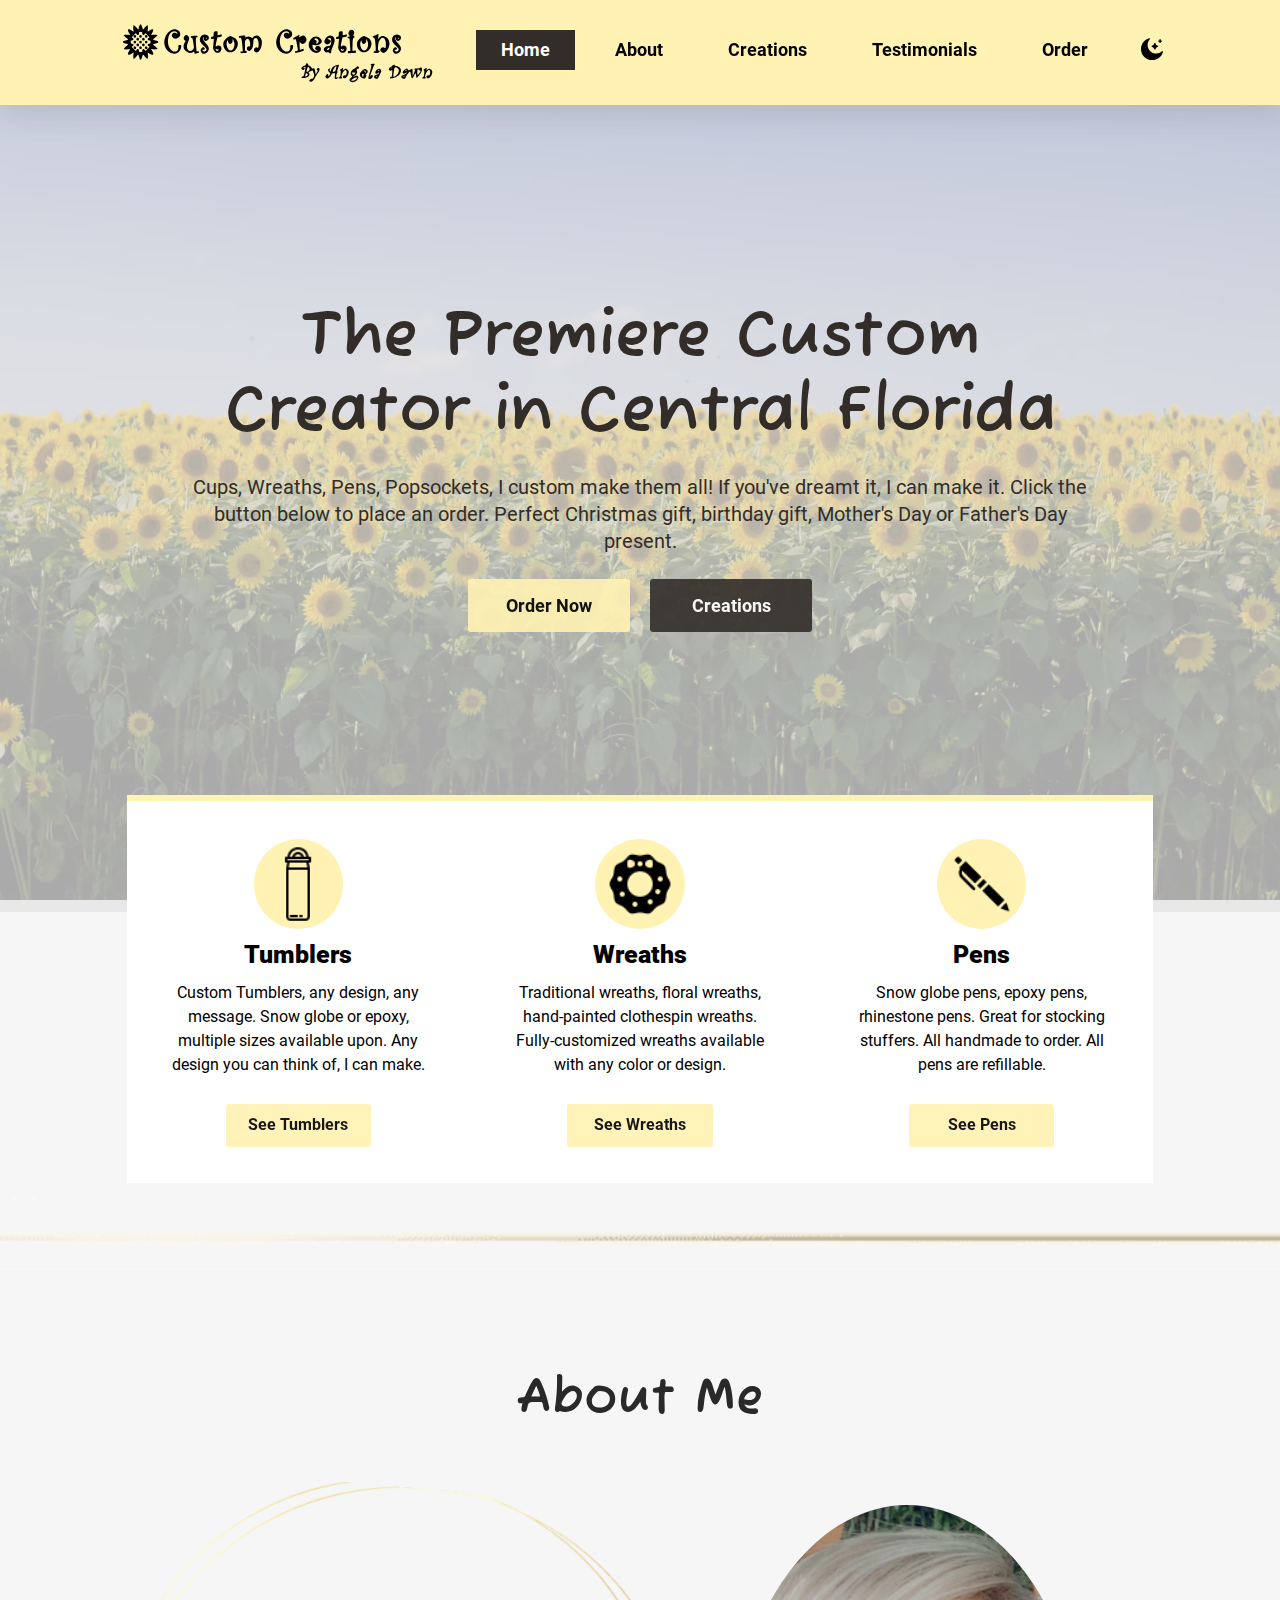
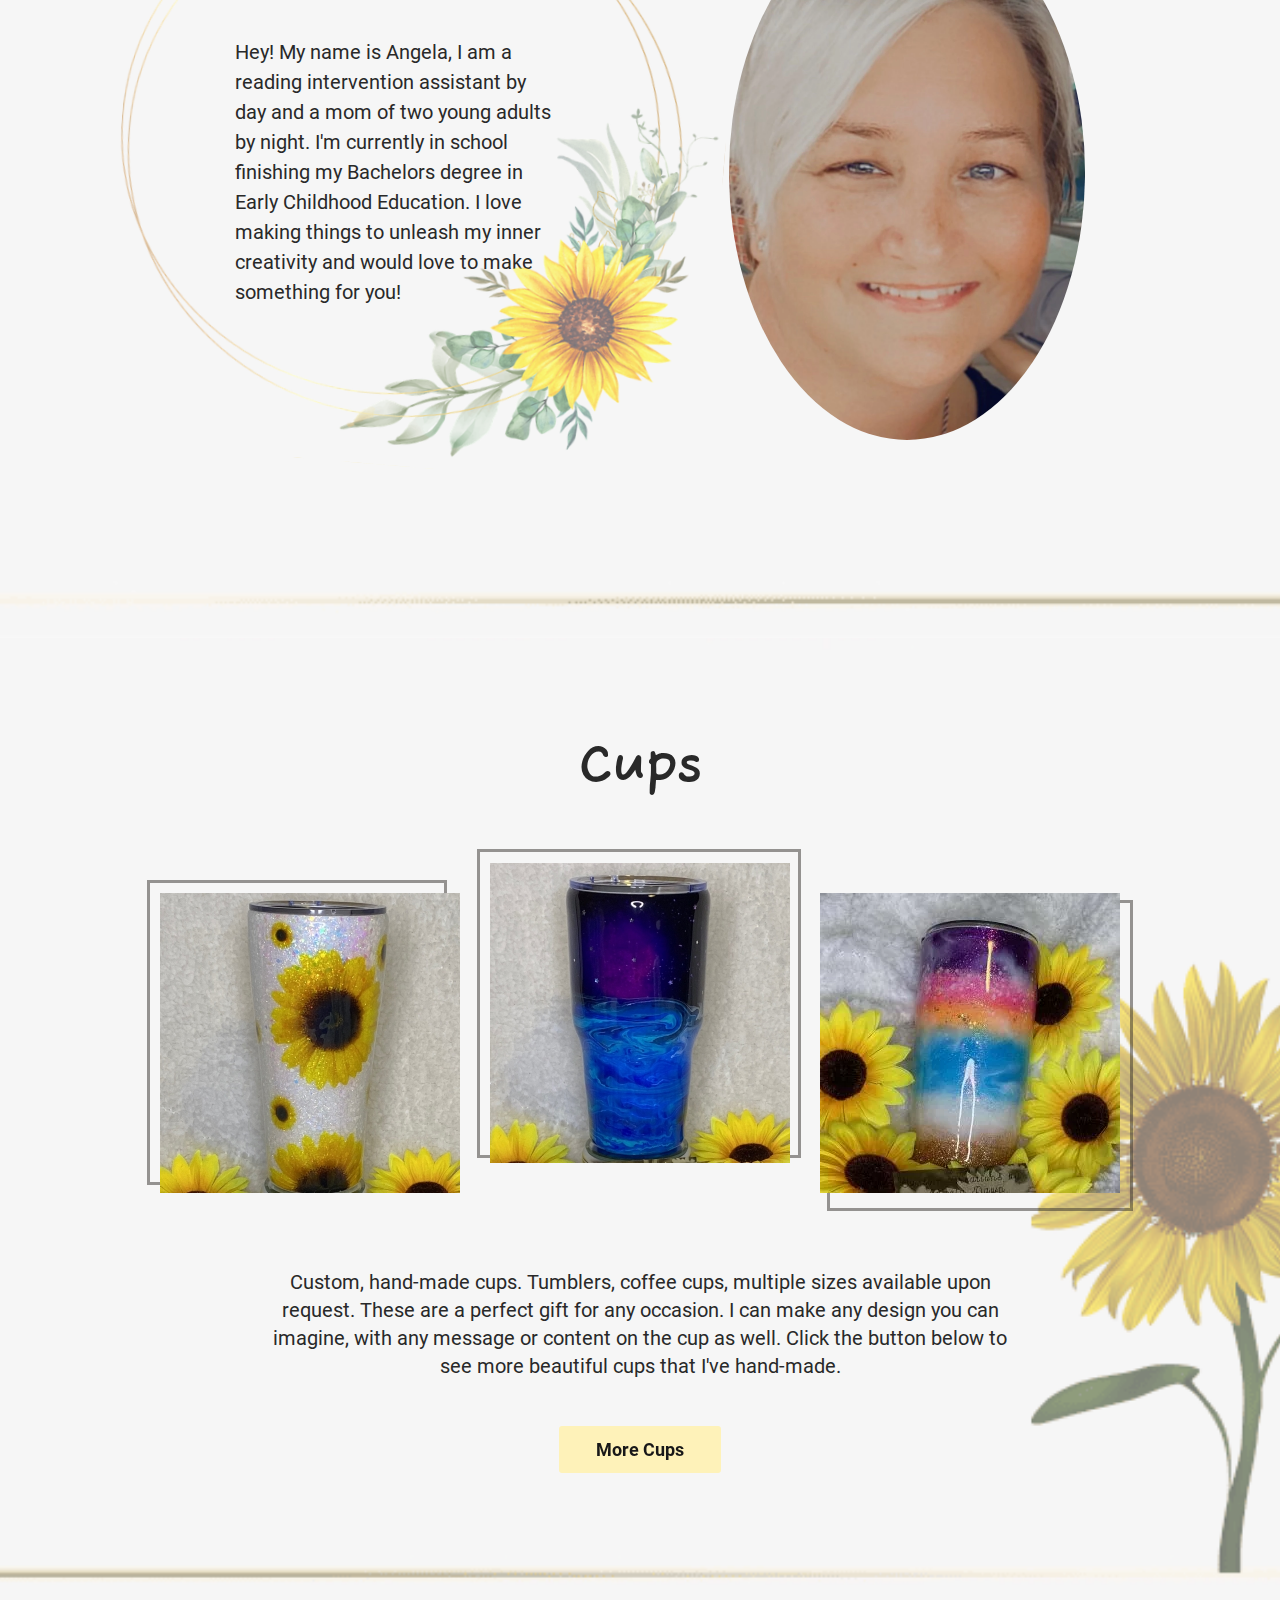
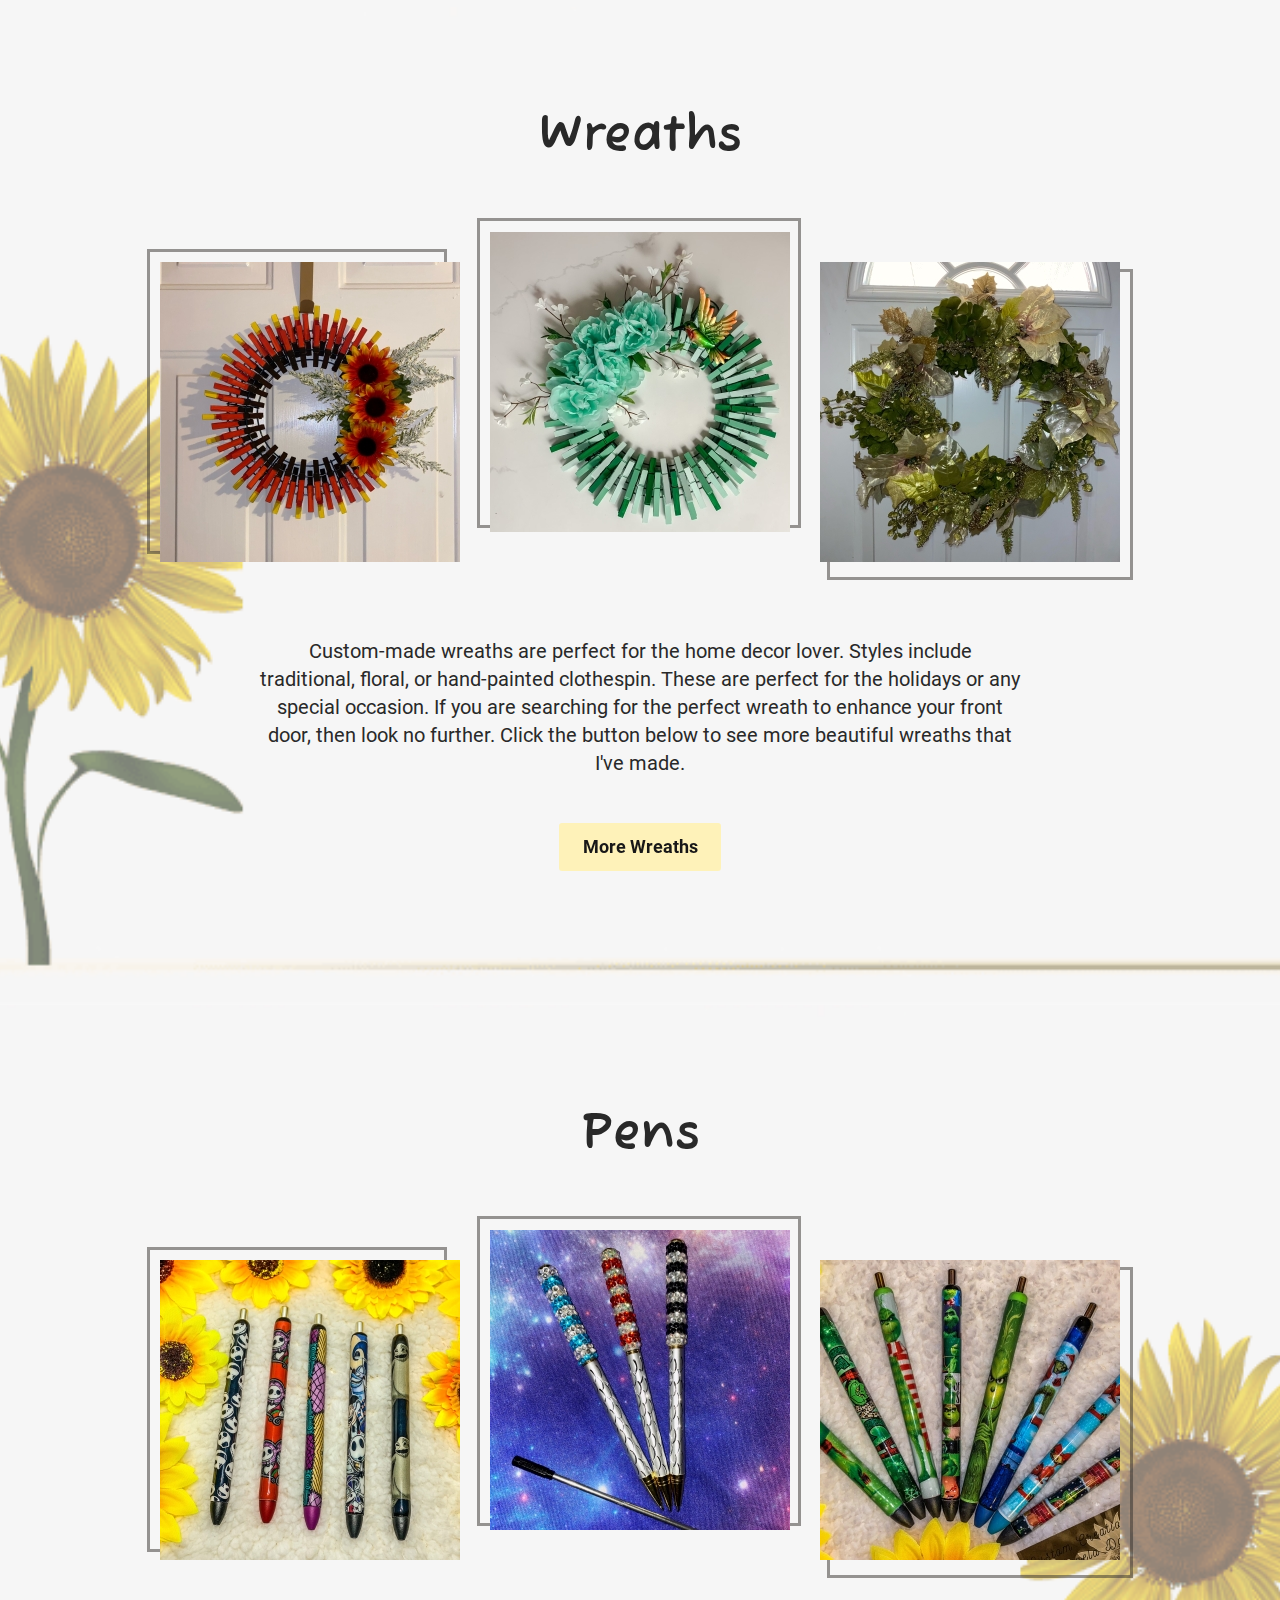
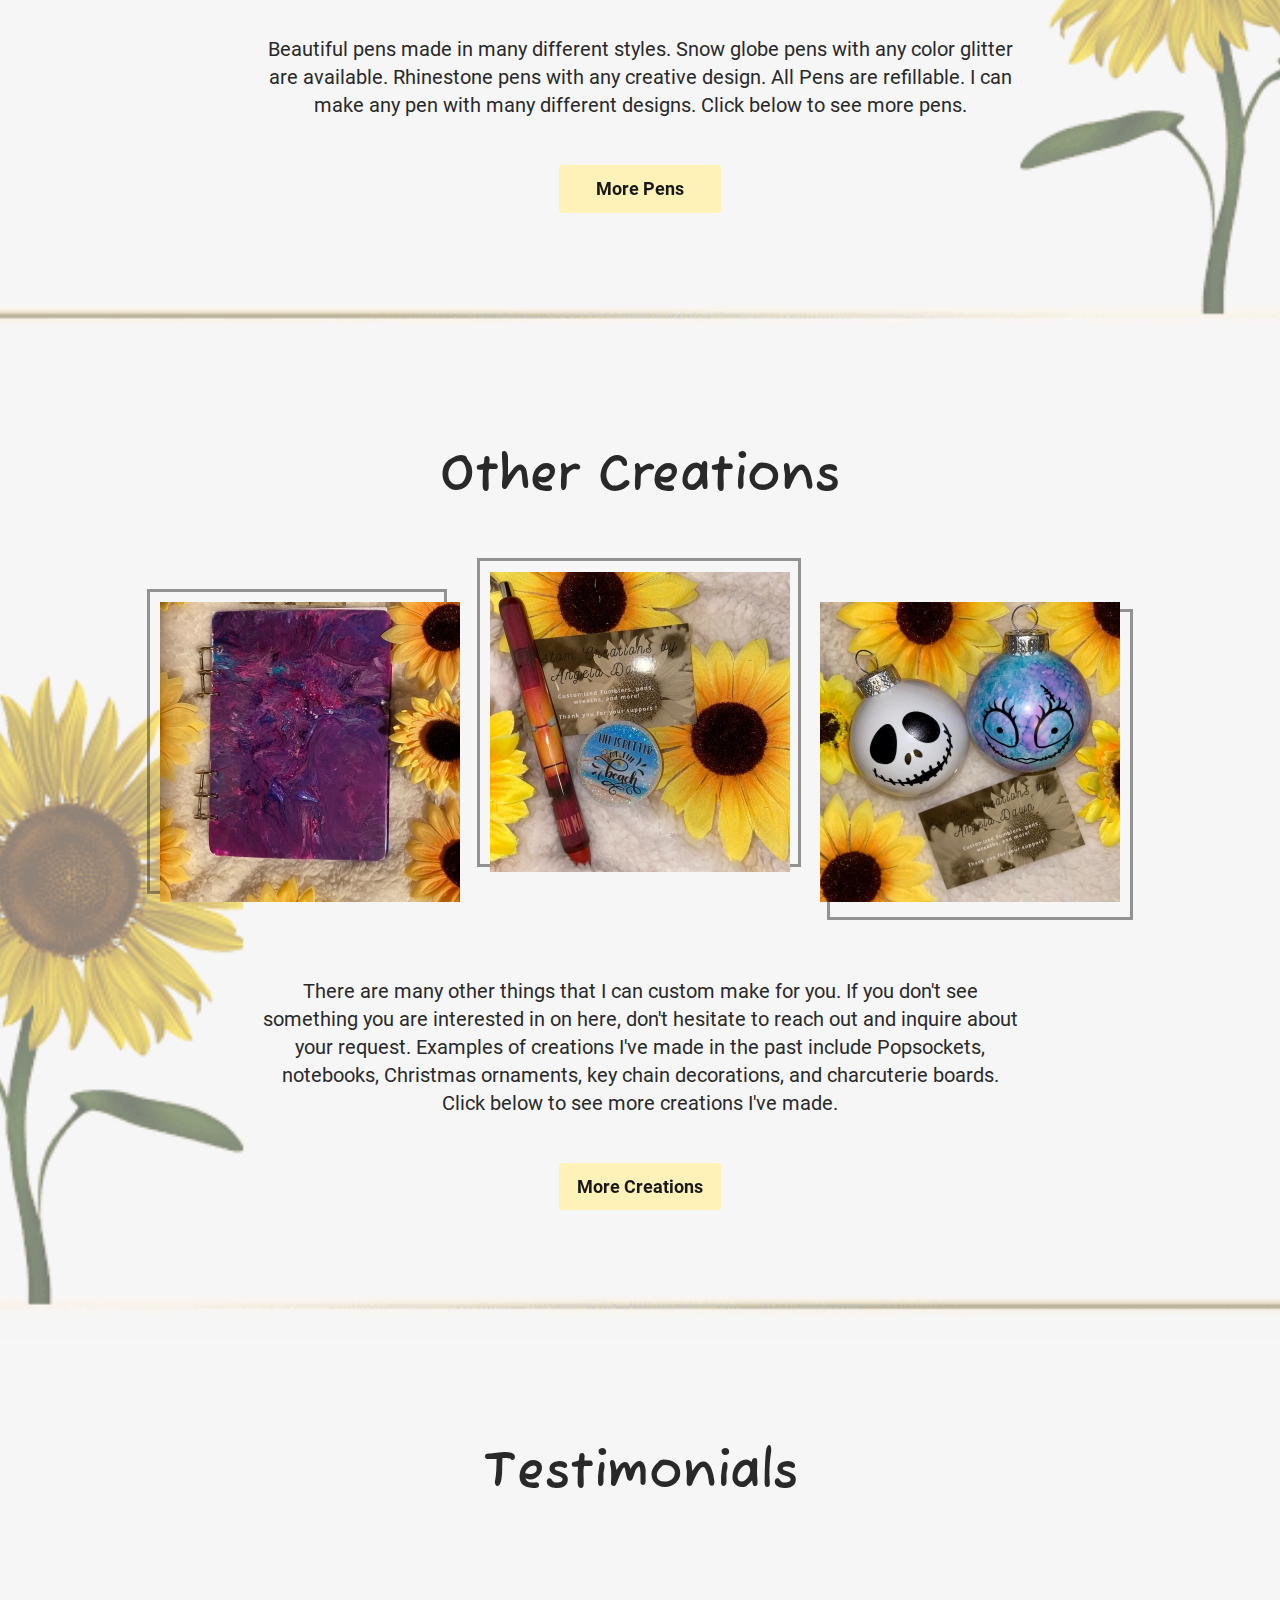
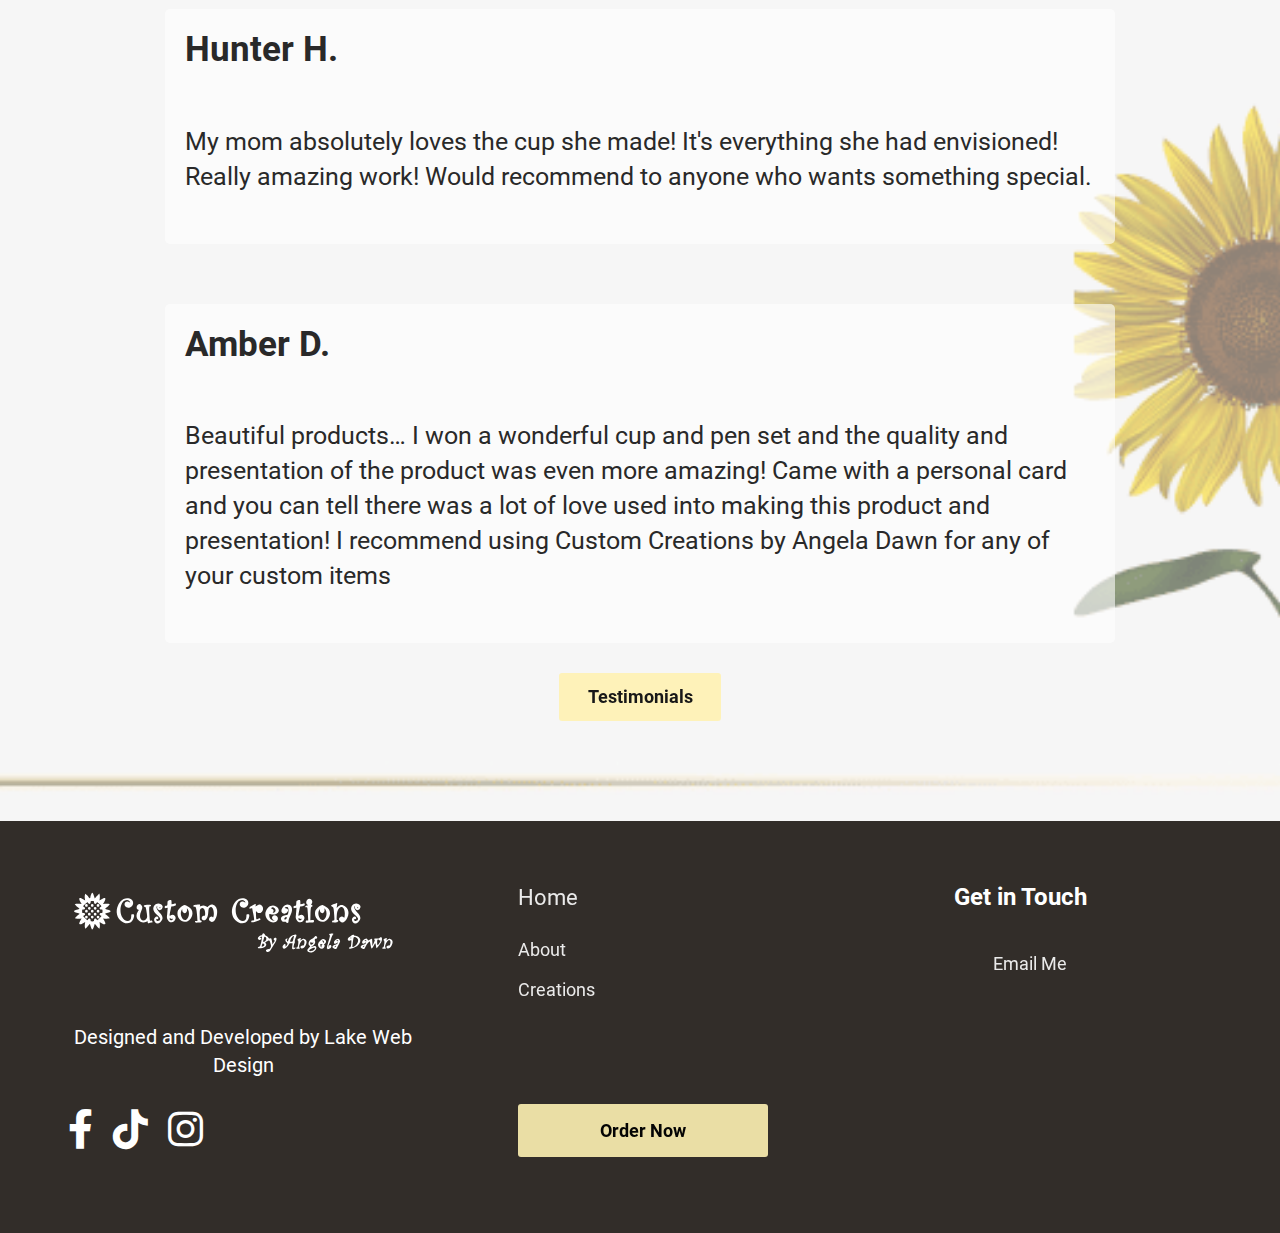
<file: index.html>
<!DOCTYPE html>
<html lang="en">
  <head>
    <meta charset="UTF-8" />
    <meta name="viewport" content="width=device-width, initial-scale=1.0" />

    <link rel="canonical" href="https://www.customcreationsbyangela.com/" />

    <meta
      name="description"
      content="Custom Creations by Angela Dawn specializes in custom making items. All orders are custom made. We specialize in making cups, wreaths, and pens, but can make anything upon request."
    />
    <meta name="keywords" content="custom" />

    <!--Social Media Display-->
    <meta property="og:title" content="Custom Creations | By Angela Dawn" />
    <meta
      property="og:description"
      content="Custom Creations by Angela Dawn specializes in custom making items. All orders are custom made. We specialize in making cups, wreaths, and pens, but can make anything upon request."
    />
    <meta property="og:type" content="website" />
    <meta
      property="og:url"
      content="https://www.customcreationsbyangela.com/"
    />

    <!--Favicons-->
    <link rel="apple-touch-icon" sizes="180x180" href="apple-touch-icon.png" />
    <link
      rel="icon"
      type="image/png"
      sizes="32x32"
      href="favicon-32x32.png?v1"
    />
    <link rel="icon" type="image/png" sizes="16x16" href="favicon-16x16.png" />
    <link rel="manifest" href="site.webmanifest" />
    <meta name="msapplication-TileColor" content="#FFF2B3" />
    <meta name="theme-color" content="#ffffff" />
    <!-- font -->
    <link rel="preconnect" href="https://fonts.googleapis.com" />
    <link rel="preconnect" href="https://fonts.gstatic.com" crossorigin />
    <link
      href="https://fonts.googleapis.com/css2?family=Fuzzy+Bubbles:wght@400;700&display=swap"
      rel="stylesheet"
    />

    <!-- CSS -->
    <link rel="stylesheet" href="css/all.min.css" />
    <link rel="stylesheet" href="css/root.css" />
    <link rel="stylesheet" href="css/local.css" />
    <link rel="stylesheet" href="css/dark.css" />
    <link rel="stylesheet" href="css/dark-root-styles.css" />

    <title>Custom Creations | By Angela Dawn</title>
  </head>

  <body>
    <a class="skip" aria-label="skip to main content" href="#main"
      >Click To Skip To Main</a
    >

    <header>
      <!-- Mobile Nav Strip -->
      <div class="mobile-wrapper">
        <div class="mobile-nav container mobile-nav-container">
          <img
            class="light"
            id="mobile-logo"
            src="images/angelaLogoBig.svg"
            alt="mobile_company_logo"
            width="270"
            height="56.25"
          />

          <img
            class="dark filter"
            id="mobile-logo"
            src="images/angelaLogoBig.svg"
            alt="mobile_company_logo"
            width="270"
            height="56.25"
          />

          <!-- Hamburger Menu -->
          <button
            aria-label="open the menu"
            id="menu-button"
            class="hamburger hamburger--spring"
            onclick="toggleNav()"
            type="button"
          >
            <span aria-hidden="true" class="hamburger-box">
              <span aria-hidden="true" class="hamburger-inner"></span>
            </span>
          </button>
        </div>
      </div>

      <!-- ============================================ -->
      <!--                   NAVIGATION                 -->
      <!-- ============================================ -->

      <nav>
        <div class="navbar-menu">
          <div id="side-menu" class="side-nav">
            <a class="nav-logo" href="index.html#hero">
              <img
                class="light"
                aria-hidden="true"
                decoding="async"
                src="images/angelaLogoBig.svg"
                alt="companay logo"
                width="270"
                height="56.25"
              />
              <img
                class="dark filter"
                aria-hidden="true"
                decoding="async"
                src="images/angelaLogoBig.svg"
                alt="companay logo"
                width="270"
                height="56.25"
              />
            </a>
            <ul id="on-top" class="navbar-links">
              <li class="nav-li">
                <a id="active-menu" href="index.html#hero">Home</a>
              </li>
              <li class="nav-li">
                <a class="link" href="index.html#about">About</a>
              </li>
              <li class="nav-li">
                <a class="link" href="creations.html">Creations</a>
              </li>
              <li class="nav-li">
                <a class="link" href="/testimonials.html">Testimonials</a>
              </li>
              <li class="nav-li">
                <a class="link" href="/contact.html">Order</a>
              </li>
            </ul>
          </div>
          <button
            class="dark-mode-button top-dark-mode-button"
            aria-label="dark mode toggle"
          >
            <img
              class="moon"
              aria-hidden="true"
              src="/images/moon.svg"
              alt=""
              width="24"
              height="24"
            />
            <img
              class="sun"
              aria-hidden="true"
              src="/images/sun.svg"
              alt=""
              width="24"
              height="24"
            />
          </button>
        </div>
      </nav>
    </header>

    <main id="main">
      <!-- ============================================ -->
      <!--                    LANDING                   -->
      <!-- ============================================ -->

      <section id="hero">
        <div class="hero-content">
          <div class="heroText">
            <h1 id="home-h">The Premiere Custom Creator in Central Florida</h1>
            <p>
              Cups, Wreaths, Pens, Popsockets, I custom make them all! If you've
              dreamt it, I can make it. Click the button below to place an
              order. Perfect Christmas gift, birthday gift, Mother's Day or
              Father's Day present.
            </p>
            <div class="buttons">
              <a class="button-solid" href="/contact.html"> Order Now </a>
              <a class="button-solid button-second" href="/creations.html">
                Creations
              </a>
            </div>
          </div>
        </div>
      </section>

      <!-- ============================================ -->
      <!--                  Services                    -->
      <!-- ============================================ -->
      <section class="serviceBackground">
        <section id="services" class="section">
          <div class="service">
            <div class="circle">
              <img
                src="/images/cup.png"
                alt="cup icon"
                height="85px"
                width="85px"
              />
            </div>
            <h2>Tumblers</h2>
            <div class="felxible">
              <p>
                Custom Tumblers, any design, any message. Snow globe or epoxy,
                multiple sizes available upon. Any design you can think of, I
                can make.
              </p>
            </div>
            <a class="button-solid" href="/#landingCreation1"> See Tumblers </a>
          </div>
          <div class="service">
            <div class="circle">
              <img
                src="/images/wreath.png"
                alt="wreath icon"
                height="85px"
                width="85px"
              />
            </div>
            <h2>Wreaths</h2>
            <div class="felxible">
              <p>
                Traditional wreaths, floral wreaths, hand-painted clothespin
                wreaths. Fully-customized wreaths available with any color or
                design.
              </p>
            </div>
            <a class="button-solid" href="#landingCreation3"> See Wreaths </a>
          </div>
          <div class="service">
            <div class="circle">
              <img
                src="/images/pen.png"
                alt="pen icon"
                height="85px"
                width="85px"
              />
            </div>
            <h2>Pens</h2>
            <div class="felxible">
              <p>
                Snow globe pens, epoxy pens, rhinestone pens. Great for stocking
                stuffers. All handmade to order. All pens are refillable.
              </p>
            </div>
            <a class="button-solid" href="#landingCreation2"> See Pens </a>
          </div>
        </section>
      </section>

      <!-- ============================================ -->
      <!--                   About                      -->
      <!-- ============================================ -->

      <section id="about" class="about">
        <h2 class="title">About Me</h2>
        <section class="aboutContent">
          <section class="aboutText">
            <p>
              Hey! My name is Angela, I am a reading intervention assistant by
              day and a mom of two young adults by night. I'm currently in
              school finishing my Bachelors degree in Early Childhood Education.
              I love making things to unleash my inner creativity and would love
              to make something for you!
            </p>
            <img
              aria-hidden="true"
              class="border"
              src="/images/sunflowerborder.svg"
              alt=""
              loading="“lazy”"
              decoding="“async”"
            />
          </section>
          <img
            class="picOfMe"
            src="/images//aboutme.webp"
            alt="picture of the owner of the company"
            loading="“lazy”"
            decoding="“async”"
          />
        </section>
      </section>

      <!-- ============================================ -->
      <!--             Landing Creations                -->
      <!-- ============================================ -->

      <section id="landingCreation1" class="creations cups">
        <h2 class="title">Cups</h2>
        <div class="creationPics">
          <picture class="left"
            ><img
              src="/images/aprilUpdateCup1.webp"
              alt="sunflower cup"
              loading="“lazy”"
              decoding="“async”"
              height="300px"
              width="300px"
          /></picture>
          <picture class="middle"
            ><img
              class="middleIMG"
              src="/images/aprilUpdateCup2.webp"
              alt="galaxy cup"
              loading="“lazy”"
              decoding="“async”"
              height="300px"
              width="300px"
          /></picture>
          <picture class="right"
            ><img
              src="/images/morecup3.webp"
              alt="beach themed cup"
              loading="“lazy”"
              decoding="“async”"
              height="300px"
              width="300px"
          /></picture>
        </div>
        <p>
          Custom, hand-made cups. Tumblers, coffee cups, multiple sizes
          available upon request. These are a perfect gift for any occasion. I
          can make any design you can imagine, with any message or content on
          the cup as well. Click the button below to see more beautiful cups
          that I've hand-made.
        </p>
        <a class="button-solid" href="/creations.html#cupsSection">
          More Cups
        </a>
      </section>
      <section id="landingCreation3" class="creations wreaths">
        <h2 class="title">Wreaths</h2>
        <div class="creationPics">
          <picture class="left"
            ><img
              src="/images/wreath1.webp"
              alt="red flower clothespin wreath"
              loading="“lazy”"
              decoding="“async”"
              height="300px"
              width="300px"
          /></picture>
          <picture class="middle"
            ><img
              class="middleIMG"
              src="/images/wreath2.webp"
              alt="green clothspin wreath"
              loading="“lazy”"
              decoding="“async”"
              height="300px"
              width="300px"
          /></picture>
          <picture class="right"
            ><img
              src="/images/wreath3.webp"
              alt="green traditional wreath"
              loading="“lazy”"
              decoding="“async”"
              height="300px"
              width="300px"
          /></picture>
        </div>
        <p>
          Custom-made wreaths are perfect for the home decor lover. Styles
          include traditional, floral, or hand-painted clothespin. These are
          perfect for the holidays or any special occasion. If you are searching
          for the perfect wreath to enhance your front door, then look no
          further. Click the button below to see more beautiful wreaths that
          I've made.
        </p>
        <a class="button-solid" href="/creations.html#wreathsSection">
          More Wreaths
        </a>
      </section>
      <section id="landingCreation2" class="creations pens">
        <h2 class="title">Pens</h2>
        <div class="creationPics">
          <picture class="left"
            ><img
              src="/images/pen1.webp"
              alt="a bunch of pens"
              loading="“lazy”"
              decoding="“async”"
              height="300px"
              width="300px"
          /></picture>
          <picture class="middle"
            ><img
              class="middleIMG"
              src="/images/pen2.webp"
              alt="rhinestone pens"
              loading="“lazy”"
              decoding="“async”"
              height="300px"
              width="300px"
          /></picture>
          <picture class="right"
            ><img
              src="/images/pen3.webp"
              alt="a lot of pens"
              loading="“lazy”"
              decoding="“async”"
              height="300px"
              width="300px"
          /></picture>
        </div>
        <p>
          Beautiful pens made in many different styles. Snow globe pens with any
          color glitter are available. Rhinestone pens with any creative design.
          All Pens are refillable. I can make any pen with many different
          designs. Click below to see more pens.
        </p>
        <a class="button-solid" href="/creations.html#pensSection">
          More Pens
        </a>
      </section>
      <section id="landingCreation4" class="creations otherCreations">
        <h2 class="title">Other Creations</h2>
        <div class="creationPics">
          <picture class="left"
            ><img
              src="/images/aprilUpdateOther1.jpeg"
              alt="pink notebook"
              loading="“lazy”"
              decoding="“async”"
              height="300px"
              width="300px"
          /></picture>
          <picture class="middle"
            ><img
              class="middleIMG"
              src="/images/aprilUpdateOther2.webp"
              alt="pen and pin"
              loading="“lazy”"
              decoding="“async”"
              height="300px"
              width="300px"
          /></picture>
          <picture class="right"
            ><img
              src="/images/other4.webp"
              alt="christmas ornaments"
              loading="“lazy”"
              decoding="“async”"
              height="300px"
              width="300px"
          /></picture>
        </div>
        <p>
          There are many other things that I can custom make for you. If you
          don't see something you are interested in on here, don't hesitate to
          reach out and inquire about your request. Examples of creations I've
          made in the past include Popsockets, notebooks, Christmas ornaments,
          key chain decorations, and charcuterie boards. Click below to see more
          creations I've made.
        </p>
        <a class="button-solid" href="/creations.html#otherSection">
          More Creations
        </a>
      </section>

      <!-- ============================================ -->
      <!--                Testimonials                  -->
      <!-- ============================================ -->

      <section id="testimonials" class="testimonials">
        <h2 class="title">Testimonials</h2>
        <div class="card">
          <div class="cardTop">
            <h3 class="name">Hunter H.</h3>
            <span class="stars">
              <img
                class="star"
                src="/images/star.svg"
                height="30"
                width="30"
                alt="star"
                loading="lazy"
                decoding="async"
              />
              <img
                class="star"
                src="/images/star.svg"
                height="30"
                width="30"
                alt="star"
                loading="lazy"
                decoding="async"
              />
              <img
                class="star"
                src="/images/star.svg"
                height="30"
                width="30"
                alt="star"
                loading="lazy"
                decoding="async"
              />
              <img
                class="star"
                src="/images/star.svg"
                height="30"
                width="30"
                alt="star"
                loading="lazy"
                decoding="async"
              />
              <img
                class="star"
                src="/images/star.svg"
                height="30"
                width="30"
                alt="star"
                loading="lazy"
                decoding="async"
              />
            </span>
          </div>
          <p>
            My mom absolutely loves the cup she made! It's everything she had
            envisioned! Really amazing work! Would recommend to anyone who wants
            something special.
          </p>
        </div>
        <div class="card">
          <div class="cardTop">
            <h3 class="name">Amber D.</h3>
            <span class="stars">
              <img
                class="star"
                src="/images/star.svg"
                height="30"
                width="30"
                alt="star"
                loading="lazy"
                decoding="async"
              />
              <img
                class="star"
                src="/images/star.svg"
                height="30"
                width="30"
                alt="star"
                loading="lazy"
                decoding="async"
              />
              <img
                class="star"
                src="/images/star.svg"
                height="30"
                width="30"
                alt="star"
                loading="lazy"
                decoding="async"
              />
              <img
                class="star"
                src="/images/star.svg"
                height="30"
                width="30"
                alt="star"
                loading="lazy"
                decoding="async"
              />
              <img
                class="star"
                src="/images/star.svg"
                height="30"
                width="30"
                alt="star"
                loading="lazy"
                decoding="async"
              />
            </span>
          </div>
          <p>
            Beautiful products… I won a wonderful cup and pen set and the
            quality and presentation of the product was even more amazing! Came
            with a personal card and you can tell there was a lot of love used
            into making this product and presentation! I recommend using Custom
            Creations by Angela Dawn for any of your custom items
          </p>
        </div>

        <a class="button-solid" href="/testimonials.html"> Testimonials </a>
      </section>
    </main>

    <!-- ============================================ -->
    <!--                     FOOTER                   -->
    <!-- ============================================ -->

    <footer id="footer">
      <div class="container">
        <div class="left-section">
          <a class="logo" href="/index.html"
            ><img
              class="filter"
              loading="lazy"
              decoding="async"
              src="/images/angelaLogoBig.svg"
              alt="logo"
              width="340"
              height="70.83"
          /></a>
          <p id="developedBy">
            Designed and Developed by
            <a href="https://lakewebservice.com/">Lake Web Design</a>
          </p>
          <div class="socials">
            <a
              aria-label="link to facebook"
              target="_blank"
              href="https://www.facebook.com/Custom-Creations-by-Angela-Dawn-105705841672216"
            >
              <i class="fa-brands fa-facebook-f"></i>
            </a>
            <a
              aria-label="link to tiktok"
              target="_blank"
              href="https://www.tiktok.com/@c_creationsbyangela_dawn?_d=secCgYIASAHKAESPgo8B%2BFz2olsKT3ClCt3TmYN8er09NtR97wvQ6EponRDc%2Bxjd6ugR5klTVJfQL9H4qFy4eKyO2%2FVUXsfJ0yRGgA%3D&_r=1&checksum=c2e2fec165c0beb0a66587d745e2e83af78f2911bc7f1c7a3fc9f1d981e688f0&language=en&sec_uid=MS4wLjABAAAAm5VyUwKFuhCcgZ-yyw5SwSwo_X6k1Cdh5ItWVX2UyzakVwP0Ddp5SQKT6Ifi994l&sec_user_id=MS4wLjABAAAAm5VyUwKFuhCcgZ-yyw5SwSwo_X6k1Cdh5ItWVX2UyzakVwP0Ddp5SQKT6Ifi994l&share_app_id=1233&share_author_id=6821626542171440134&share_link_id=C7279269-59F6-4F93-A8EE-4D979A0806EC&social_sharing=v2&source=h5_m&tt_from=copy&u_code=dc6b34mdh130mj&user_id=6821626542171440134&utm_campaign=client_share&utm_medium=ios&utm_source=copy"
            >
              <i class="fa-brands fa-tiktok"></i>
            </a>
            <a
              aria-label="link to instagram"
              target="_blank"
              href="https://instagram.com/custom_creations_by_angeladawn?utm_medium=copy_link"
            >
              <i class="fa-brands fa-instagram"></i>
            </a>
          </div>
        </div>
        <div class="right-section">
          <div class="lists">
            <ul>
              <li>
                <h2><a href="/index.html">Home</a></h2>
              </li>
              <li><a href="/index.html#about">About</a></li>
              <li><a href="/creations.html">Creations</a></li>
            </ul>
            <ul>
              <li>
                <h2>Get in Touch</h2>
              </li>
              <li>
                <img
                  loading="lazy"
                  decoding="async"
                  src="/images/email.svg"
                  alt=""
                  width="24"
                  height="24"
                /><a href="mailto:angeladcarpenter@gmail.com">Email Me</a>
              </li>
            </ul>
          </div>

          <div class="buttons">
            <a class="button-solid" href="/contact.html"> Order Now </a>
          </div>
        </div>
      </div>
    </footer>

    <script>
      var ba = ["MSIE", "Trident", "Edge"];
      var b,
        ua = navigator.userAgent;
      for (var i = 0; i < ba.length; i++) {
        if (ua.indexOf(ba[i]) > -1) {
          b = ba[i];
          break;
        }
      }
      if (b == "MSIE" || b == "Trident" || b == "Edge") {
        b = "Internet Explorer";
        alert(
          "You are using the " +
            b +
            " browser and this browser is incompatible with this website and many others.  Please open this page in a different browser, either Chrome or Firefox.  Thank you!"
        );
      }
    </script>

    <script defer src="/app.js"></script>
  </body>
</html>
</file>
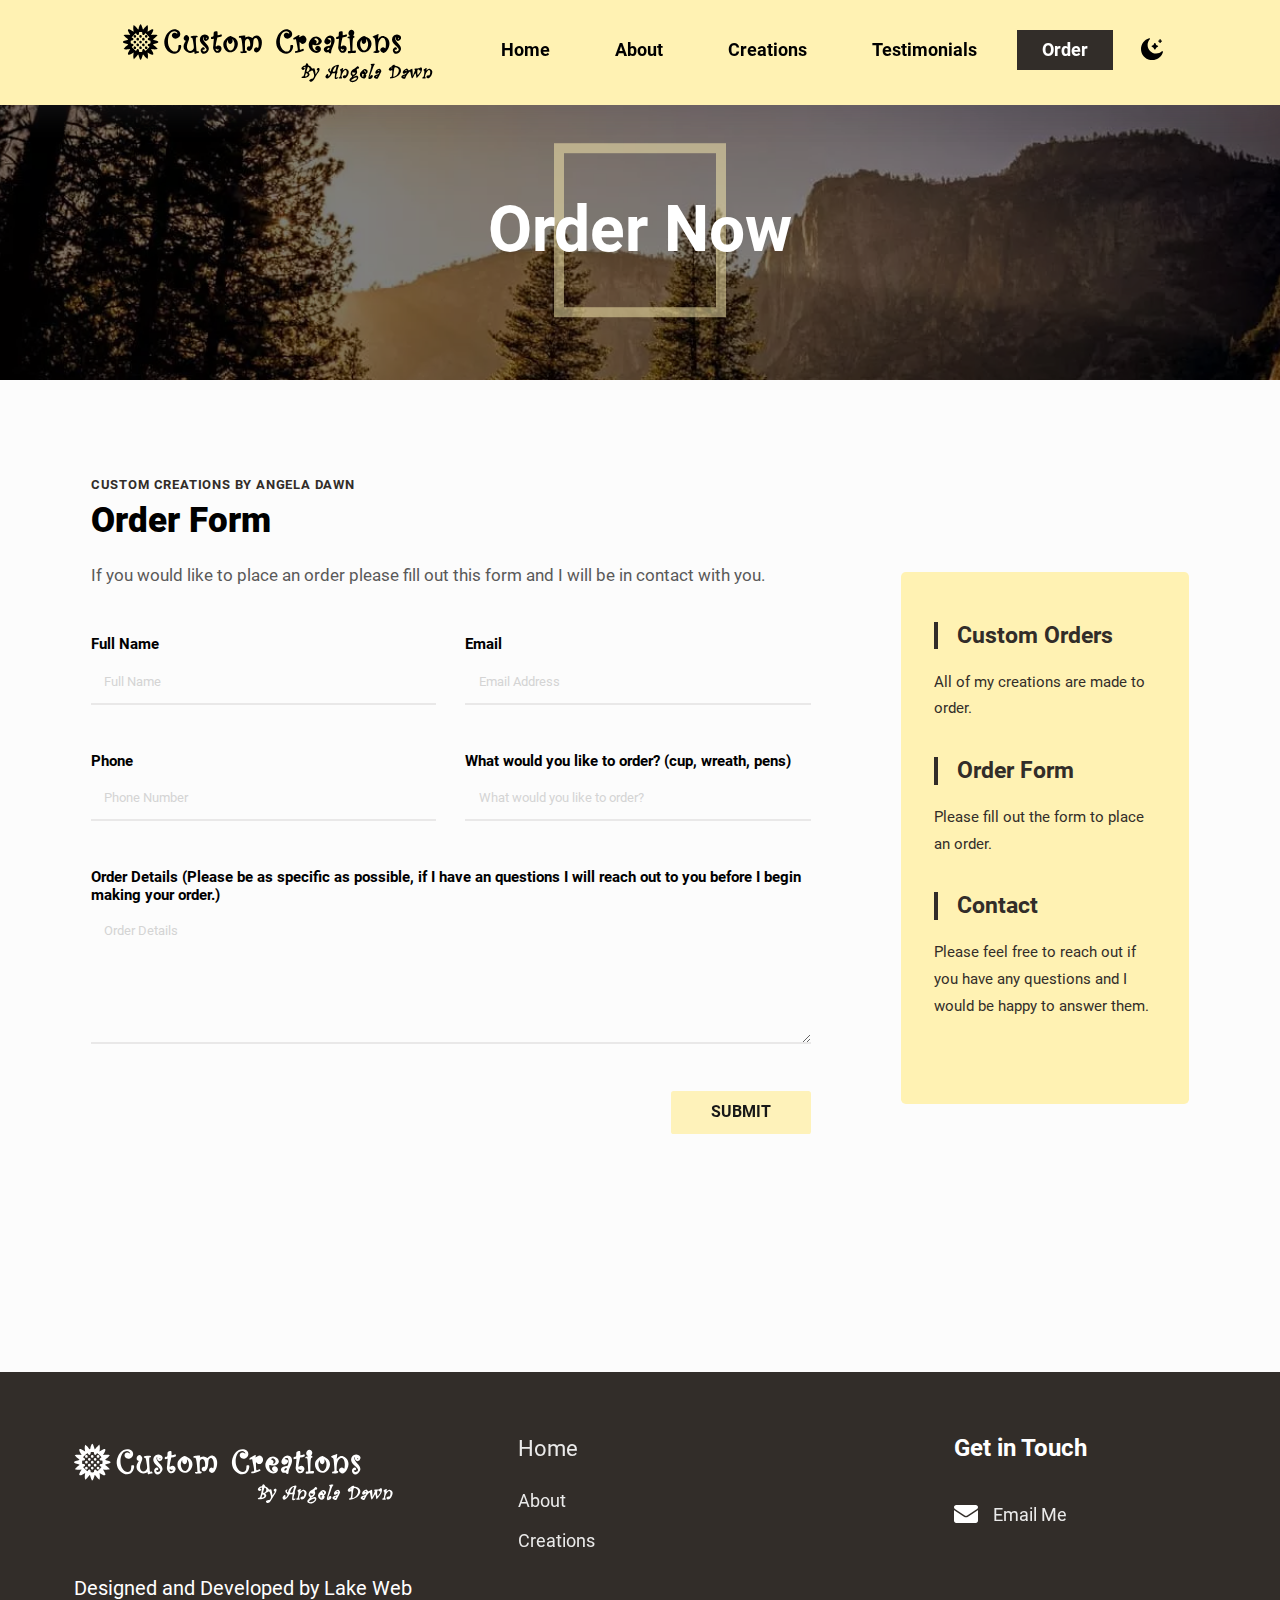
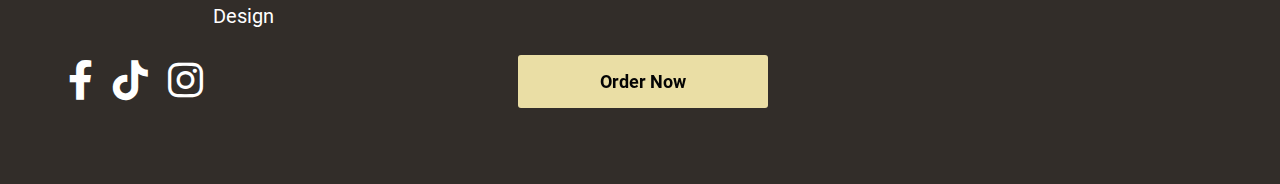
<file: contact.html>
<!DOCTYPE html>
<html lang="en">
  <head>
    <meta charset="UTF-8" />
    <meta name="viewport" content="width=device-width, initial-scale=1.0" />

    <link
      rel="canonical"
      href="https://www.customcreationsbyangela.com/contact"
    />

    <meta
      name="description"
      content="Custom Creations by Angela Dawn specializes in custom making items. All orders are custom made. We specialize in making cups, wreaths, and pens, but can make anything upon request."
    />
    <meta name="keywords" content="" />

    <!--Social Media Display-->
    <meta property="og:title" content="Order | Custom Creations" />
    <meta
      property="og:description"
      content="Custom Creations by Angela Dawn specializes in custom making items. All orders are custom made. We specialize in making cups, wreaths, and pens, but can make anything upon request."
    />
    <meta property="og:type" content="website" />
    <meta
      property="og:url"
      content="https://www.customcreationsbyangela.com/contact"
    />

    <!--Favicons-->
    <link rel="apple-touch-icon" sizes="180x180" href="/apple-touch-icon.png" />
    <link
      rel="icon"
      type="image/png"
      sizes="32x32"
      href="/favicon-32x32.png?v1"
    />
    <link rel="icon" type="image/png" sizes="16x16" href="/favicon-16x16.png" />
    <link rel="manifest" href="/site.webmanifest" />
    <meta name="msapplication-TileColor" content="#da532c" />
    <meta name="theme-color" content="#ffffff" />

    <!-- CSS -->
    <link rel="stylesheet" href="css/all.min.css" />
    <link rel="stylesheet" href="/css/root.css" />
    <link rel="stylesheet" href="/css/contact.css" />
    <link rel="stylesheet" href="/css/dark.css" />
    <link rel="stylesheet" href="/css/dark-root-styles.css" />

    <title>Order | Custom Creations</title>
  </head>
  <body>
    <a class="skip" aria-label="skip to main content" href="#main"
      >Click To Skip To Main</a
    >

    <header>
      <!-- Mobile Nav Strip -->
      <div class="mobile-wrapper">
        <div class="mobile-nav container mobile-nav-container">
          <img
            class="light"
            id="mobile-logo"
            src="images/angelaLogoBig.svg"
            alt="mobile_company_logo"
            width="270"
            height="56.25"
          />

          <img
            class="dark filter"
            id="mobile-logo"
            src="images/angelaLogoBig.svg"
            alt="mobile_company_logo"
            width="270"
            height="56.25"
          />

          <!-- Hamburger Menu -->
          <button
            aria-label="open the menu"
            id="menu-button"
            class="hamburger hamburger--spring"
            onclick="toggleNav()"
            type="button"
          >
            <span aria-hidden="true" class="hamburger-box">
              <span aria-hidden="true" class="hamburger-inner"></span>
            </span>
          </button>
        </div>
      </div>

      <!-- ============================================ -->
      <!--                   NAVIGATION                 -->
      <!-- ============================================ -->

      <nav>
        <div class="navbar-menu">
          <div id="side-menu" class="side-nav">
            <a class="nav-logo" href="index.html#hero">
              <img
                class="light"
                aria-hidden="true"
                decoding="async"
                src="images/angelaLogoBig.svg"
                alt="compnay logo"
                width="270"
                height="56.25"
              />
              <img
                class="dark filter"
                aria-hidden="true"
                decoding="async"
                src="images/angelaLogoBig.svg"
                alt="compnay logo"
                width="270"
                height="56.25"
              />
            </a>
            <ul id="on-top" class="navbar-links">
              <li class="nav-li">
                <a class="link" href="index.html#hero">Home</a>
              </li>
              <li class="nav-li">
                <a class="link" href="index.html#about">About</a>
              </li>
              <li class="nav-li">
                <a class="link" href="creations.html">Creations</a>
              </li>
              <li class="nav-li">
                <a class="link" href="/testimonials.html">Testimonials</a>
              </li>
              <li class="nav-li">
                <a id="active-menu" href="/contact.html">Order</a>
              </li>
            </ul>
          </div>
          <button
            class="dark-mode-button top-dark-mode-button"
            aria-label="dark mode toggle"
          >
            <img
              class="moon"
              aria-hidden="true"
              src="/images/moon.svg"
              alt=""
              width="24"
              height="24"
            />
            <img
              class="sun"
              aria-hidden="true"
              src="/images/sun.svg"
              alt=""
              width="24"
              height="24"
            />
          </button>
        </div>
      </nav>
    </header>

    <main id="main">
      <!-- ============================================ -->
      <!--                    Landing                   -->
      <!-- ============================================ -->

      <section id="int-hero">
        <h1 id="home-h">Order Now</h1>
      </section>

      <!-- ============================================ -->
      <!--                    FORM                      -->
      <!-- ============================================ -->

      <section id="form">
        <div class="left-section">
          <span class="topper">Custom Creations By Angela Dawn</span>
          <h2>Order Form</h2>
          <p>
            If you would like to place an order please fill out this form and I
            will be in contact with you.
          </p>
          <form id="contact" name="contact" method="post" data-netlify="true">
            <div class="input-group">
              <label for="name">Full Name</label>
              <input
                id="name"
                aria-label="name"
                class="input1"
                name="name"
                placeholder="Full Name"
                type="text"
                tabindex="1"
                required
              />
              <div aria-hidden="true" class="hover-box"></div>
            </div>

            <div class="input-group">
              <label for="email">Email</label>
              <input
                id="email"
                aria-label="email"
                class="input1 right"
                name="email"
                placeholder="Email Address"
                type="email"
                tabindex="2"
                required
              />
              <div aria-hidden="true" class="hover-box"></div>
            </div>

            <div class="input-group">
              <label for="phone">Phone</label>
              <input
                id="phone"
                aria-label="phone number"
                class="input1"
                name="phone"
                placeholder="Phone Number"
                type="tel"
                tabindex="3"
                required
              />
              <div aria-hidden="true" class="hover-box"></div>
            </div>
            <div class="input-group">
              <label for="how"
                >What would you like to order? (cup, wreath, pens)</label
              >
              <input
                id="how"
                aria-label="what would you like to order"
                name="order"
                placeholder="What would you like to order?"
                type="text"
                tabindex="4"
                required
              />
              <div aria-hidden="true" class="hover-box"></div>
            </div>
            <div class="input-group textarea">
              <label for="message"
                >Order Details (Please be as specific as possible, if I have an
                questions I will reach out to you before I begin making your
                order.)</label
              >
              <textarea
                id="message"
                aria-label="Order Details"
                name="details"
                placeholder="Order Details"
                tabindex="5"
                required
              ></textarea>
              <div aria-hidden="true" class="hover-box"></div>
            </div>
            <p class="form-submit">
              <button
                name="submit"
                type="submit"
                id="contact-submit"
                class="button-solid"
              >
                Submit
              </button>
            </p>
          </form>
        </div>
        <div id="contact-right" class="contact-right">
          <div class="info-group">
            <span class="heading">Custom Orders</span>
            <span class="info">All of my creations are made to order.</span>
          </div>
          <div class="info-group">
            <span class="heading">Order Form</span>
            <span class="info"
              >Please fill out the form to place an order.</span
            >
          </div>
          <div class="info-group">
            <span class="heading">Contact</span>
            <span class="info last"
              >Please feel free to reach out if you have any questions and I
              would be happy to answer them.</span
            >
          </div>
        </div>
      </section>
    </main>

    <!-- ============================================ -->
    <!--                     FOOTER                   -->
    <!-- ============================================ -->

    <footer id="footer">
      <div class="container">
        <div class="left-section">
          <a class="logo" href="/index.html"
            ><img
              class="filter"
              loading="lazy"
              decoding="async"
              src="/images/angelaLogoBig.svg"
              alt="logo"
              width="340"
              height="70.83"
          /></a>
          <p id="developedBy">
            Designed and Developed by
            <a href="https://lakewebservice.com/">Lake Web Design</a>
          </p>
          <div class="socials">
            <a
              aria-label="link to facebook"
              target="_blank"
              href="https://www.facebook.com/Custom-Creations-by-Angela-Dawn-105705841672216"
            >
              <i class="fa-brands fa-facebook-f"></i>
            </a>
            <a
              aria-label="link to tiktok"
              target="_blank"
              href="https://www.tiktok.com/@c_creationsbyangela_dawn?_d=secCgYIASAHKAESPgo8B%2BFz2olsKT3ClCt3TmYN8er09NtR97wvQ6EponRDc%2Bxjd6ugR5klTVJfQL9H4qFy4eKyO2%2FVUXsfJ0yRGgA%3D&_r=1&checksum=c2e2fec165c0beb0a66587d745e2e83af78f2911bc7f1c7a3fc9f1d981e688f0&language=en&sec_uid=MS4wLjABAAAAm5VyUwKFuhCcgZ-yyw5SwSwo_X6k1Cdh5ItWVX2UyzakVwP0Ddp5SQKT6Ifi994l&sec_user_id=MS4wLjABAAAAm5VyUwKFuhCcgZ-yyw5SwSwo_X6k1Cdh5ItWVX2UyzakVwP0Ddp5SQKT6Ifi994l&share_app_id=1233&share_author_id=6821626542171440134&share_link_id=C7279269-59F6-4F93-A8EE-4D979A0806EC&social_sharing=v2&source=h5_m&tt_from=copy&u_code=dc6b34mdh130mj&user_id=6821626542171440134&utm_campaign=client_share&utm_medium=ios&utm_source=copy"
            >
              <i class="fa-brands fa-tiktok"></i>
            </a>
            <a
              aria-label="link to instagram"
              target="_blank"
              href="https://instagram.com/custom_creations_by_angeladawn?utm_medium=copy_link"
            >
              <i class="fa-brands fa-instagram"></i>
            </a>
          </div>
        </div>
        <div class="right-section">
          <div class="lists">
            <ul>
              <li>
                <h2><a href="/index.html">Home</a></h2>
              </li>
              <li><a href="/index.html#about">About</a></li>
              <li><a href="/creations.html">Creations</a></li>
            </ul>
            <ul>
              <li>
                <h2>Get in Touch</h2>
              </li>
              <li>
                <img
                  loading="lazy"
                  decoding="async"
                  src="/images/email.svg"
                  alt=""
                  width="24"
                  height="24"
                /><a href="mailto:angeladcarpenter@gmail.com">Email Me</a>
              </li>
            </ul>
          </div>

          <div class="buttons">
            <a class="button-solid" href="/contact.html"> Order Now </a>
          </div>
        </div>
      </div>
    </footer>
    <script>
      var ba = ["MSIE", "Trident", "Edge"];
      var b,
        ua = navigator.userAgent;
      for (var i = 0; i < ba.length; i++) {
        if (ua.indexOf(ba[i]) > -1) {
          b = ba[i];
          break;
        }
      }
      if (b == "MSIE" || b == "Trident" || b == "Edge") {
        b = "Internet Explorer";
        alert(
          "You are using the " +
            b +
            " browser and this browser is incompatible with this website and many others.  Please open this page in a different browser, either Chrome or Firefox.  Thank you!"
        );
      }
    </script>

    <script defer src="/app.js"></script>
  </body>
</html>
</file>
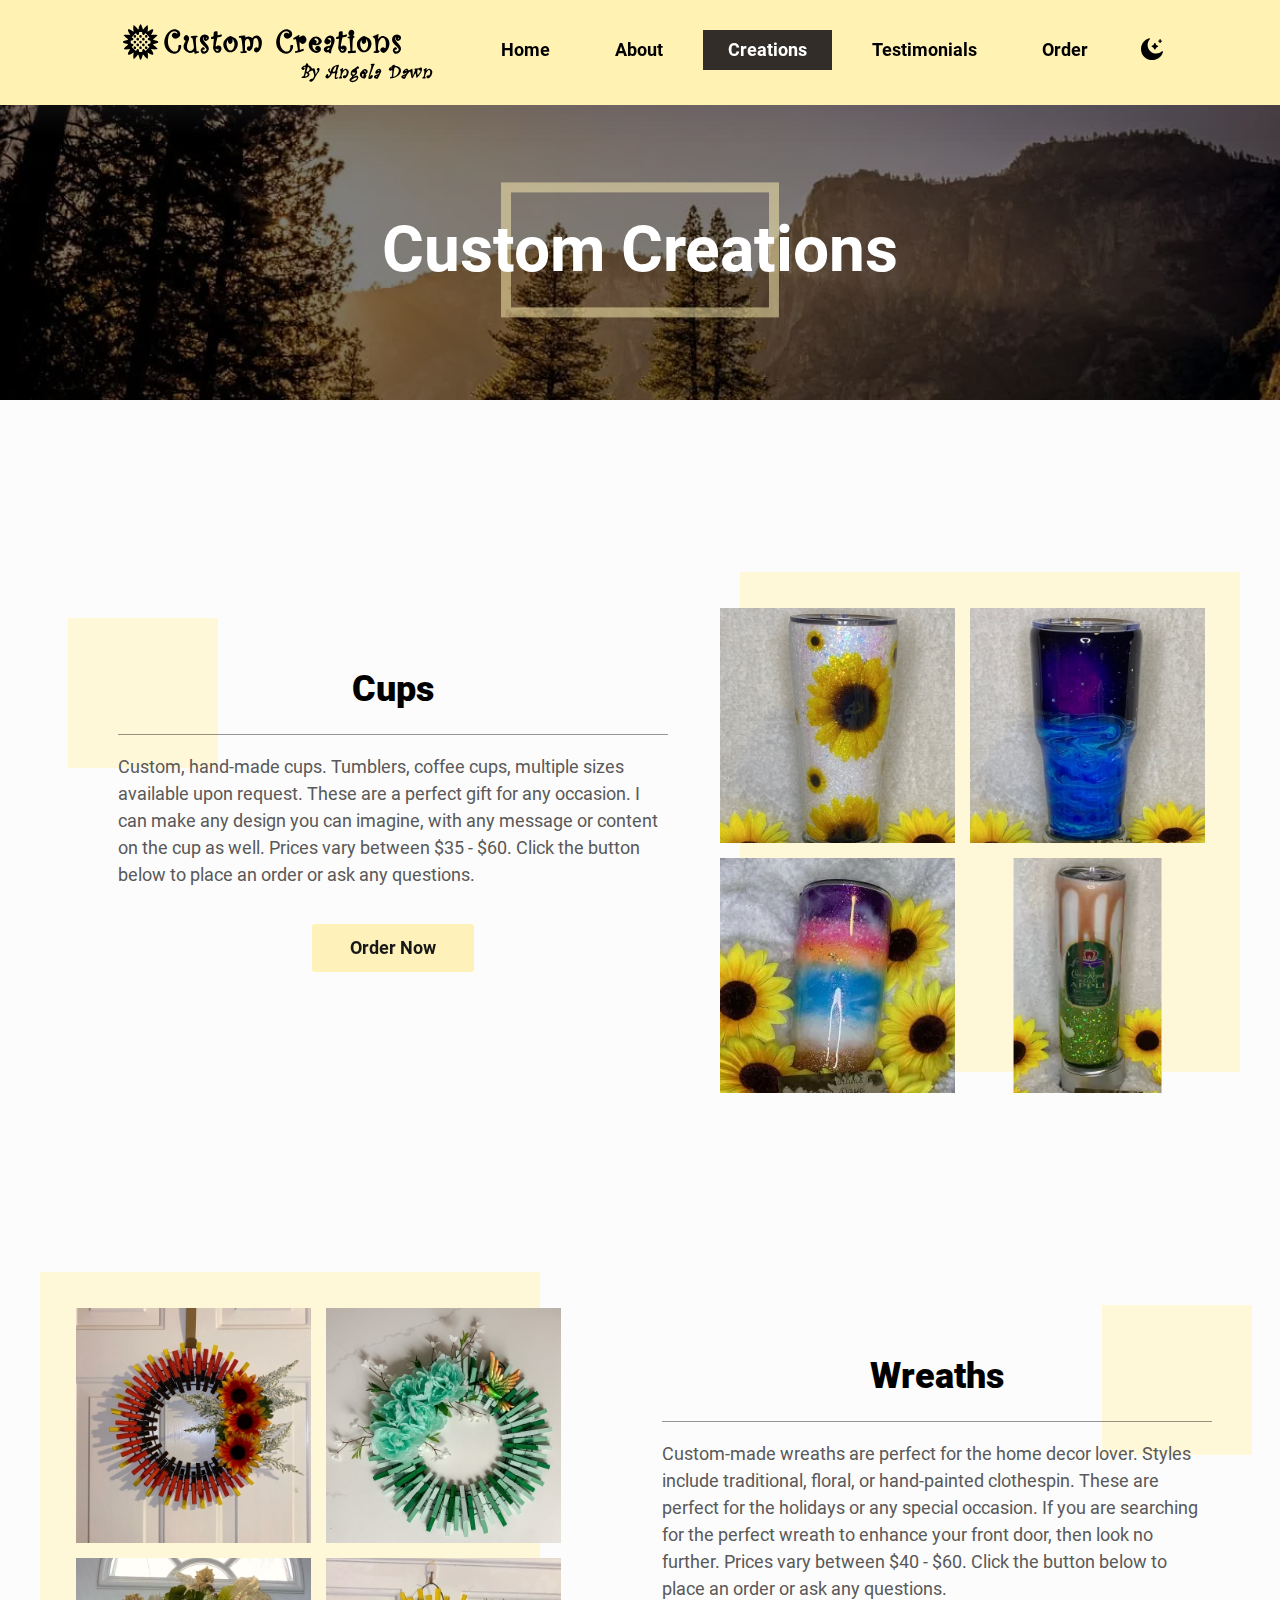
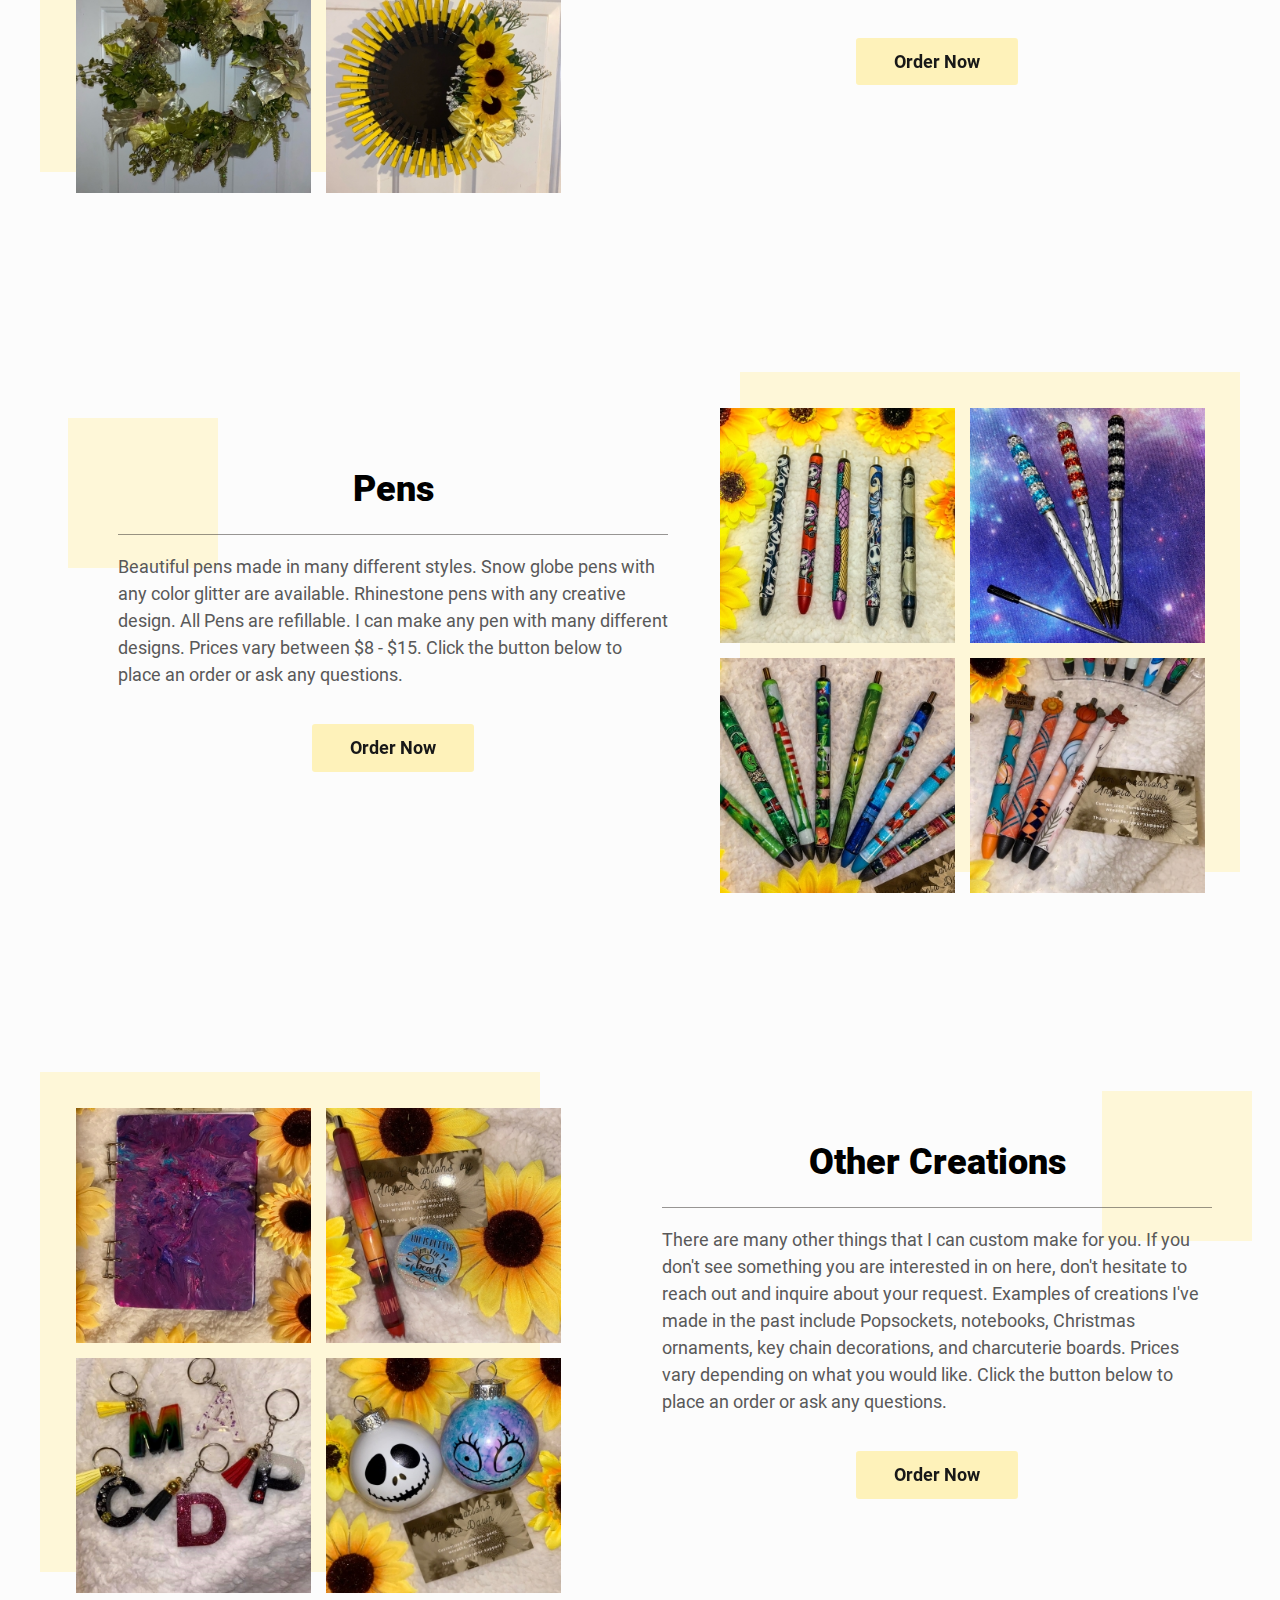
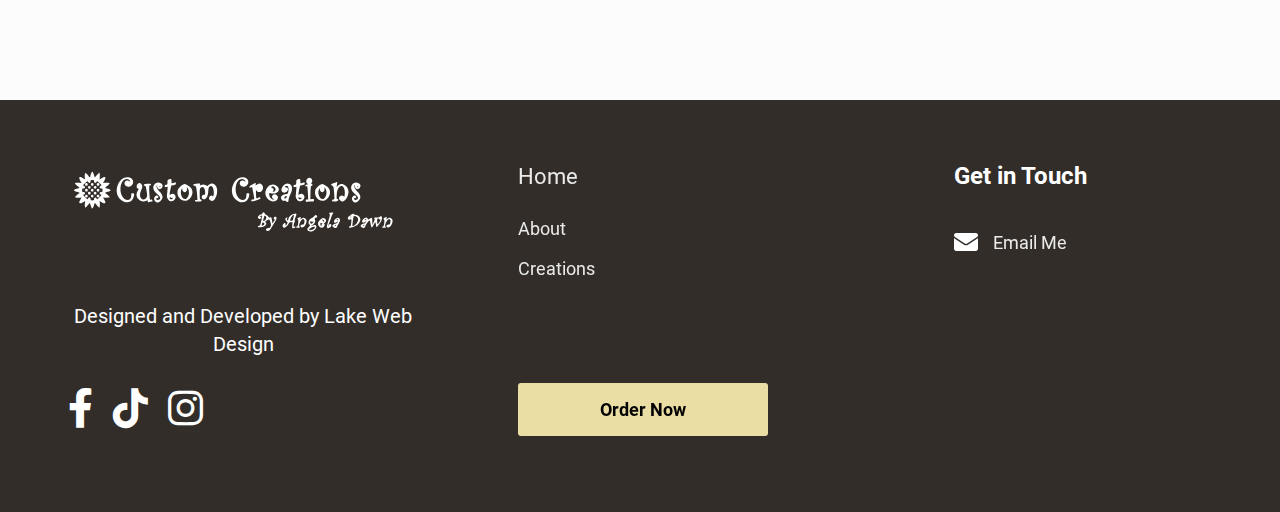
<file: creations.html>
<!DOCTYPE html>
<html lang="en">
<head>

    <meta charset="UTF-8">
    <meta name="viewport" content="width=device-width, initial-scale=1.0">

    <link rel="canonical" href="https://www.customcreationsbyangela.com/creations">

    <meta name="description" content="Custom Creations by Angela Dawn specializes in custom making items. All orders are custom made. We specialize in making cups, wreaths, and pens, but can make anything upon request.">
    <meta name="keywords" content="">

    <!--Social Media Display-->
    <meta property="og:title" content="Custom Creations | By Angela Dawn"/>
    <meta property="og:description" content="Custom Creations by Angela Dawn specializes in custom making items. All orders are custom made. We specialize in making cups, wreaths, and pens, but can make anything upon request."/>
    <meta property="og:type" content="website" />
    <meta property="og:url" content="https://www.customcreationsbyangela.com/creations"/>

    <!--Favicons-->
    <link rel="apple-touch-icon" sizes="180x180" href="/apple-touch-icon.png">
    <link rel="icon" type="image/png" sizes="32x32" href="/favicon-32x32.png?v1">
    <link rel="icon" type="image/png" sizes="16x16" href="/favicon-16x16.png">
    <link rel="manifest" href="/site.webmanifest">
    <meta name="msapplication-TileColor" content="#da532c">
    <meta name="theme-color" content="#ffffff">

    <!-- CSS -->
    <link rel="stylesheet" href="css/all.min.css">
    <link rel="stylesheet" href="/css/root.css">
    <link rel="stylesheet" href="/css/about.css">
    <link rel="stylesheet" href="/css/dark.css">
    <link rel="stylesheet" href="/css/dark-root-styles.css">

    <title>Custom Creations | By Angela Dawn</title>
</head>
<body>

    <a class="skip" aria-label="skip to main content" href="index.html#main">Click To Skip To Main</a>

    <header>

        <!-- Mobile Nav Strip -->
        <div class="mobile-wrapper">
            <div class="mobile-nav container mobile-nav-container">
                <img class="light" id="mobile-logo" src="images/angelaLogoBig.svg" alt="mobile_company_logo" width="270" height="56.25">

                <img class="dark filter" id="mobile-logo" src="images/angelaLogoBig.svg" alt="mobile_company_logo" width="270" height="56.25">

                <!-- Hamburger Menu -->
                <button aria-label="open the menu" id="menu-button" class="hamburger hamburger--spring" onclick="toggleNav()" type="button">
                    <span aria-hidden="true" class="hamburger-box">
                        <span aria-hidden="true" class="hamburger-inner"></span>
                    </span>
                </button>
            </div>
        </div>

        <!-- ============================================ -->
        <!--                   NAVIGATION                 -->
        <!-- ============================================ -->

        <nav>
            <div class="navbar-menu">
                <div id="side-menu" class=" side-nav">
                    <a class="nav-logo" href="index.html#hero">
                        <img class="light" aria-hidden="true" decoding="async" src="images/angelaLogoBig.svg" alt="compnay logo" width="270" height="56.25">
                        <img class="dark filter" aria-hidden="true" decoding="async" src="images/angelaLogoBig.svg" alt="compnay logo" width="270" height="56.25">
                    </a>
                    <ul id="on-top" class="navbar-links">
                        <li class="nav-li"><a class="link" href="index.html#hero">Home</a></li>
                        <li class="nav-li"><a class="link" href="index.html#about">About</a></li>
                        <li class="nav-li"><a id="active-menu" href="creations.html">Creations</a></li>
                        <li class="nav-li"><a class="link" href="/testimonials.html">Testimonials</a></li>
                        <li class="nav-li"><a class="link" href="/contact.html">Order</a></li>
                    </ul>
                </div>
                <button class="dark-mode-button top-dark-mode-button" aria-label="dark mode toggle">
                    <img class="moon" aria-hidden="true" src="/images/moon.svg" alt="" width="24" height="24">
                    <img class="sun" aria-hidden="true" src="/images/sun.svg" alt="" width="24" height="24">
                </button>
            </div>
        </nav>
    </header>
        
    <main id="main">
    
        <!-- ============================================ -->
        <!--                    LANDING                   -->
        <!-- ============================================ -->
    
        <section id="int-hero">
            <h1 id="home-h">Custom Creations</h2>
        </section>

        <!-- ============================================ -->
        <!--                Creation Pics                 -->
        <!-- ============================================ -->
    

        <section id="cupsSection" class="section creationSection">
            <div class="container">
                <div class="content">
                    <div>
                    <h2>Cups</h2>
                    <div aria-hidden="true" class="decoration">
                        <div class="line"></div>
                    </div>
                    <p>
                        Custom, hand-made cups. Tumblers, coffee cups, multiple sizes available upon request. These are a perfect gift for any occasion. I can make any design you can imagine, with any message or content on the cup as well. Prices vary between $35 - $60.  Click the button below to place an order or ask any questions.

   
                    </p>
                    </div>
                    <a class="button-solid" href="/contact.html" >
                        Order Now
                    </a>
                </div>
                <div class="image">
                    <img decoding="async" src="/images/aprilUpdateCup1.webp" alt="sunflower cup" loading=“lazy” decoding=“async”>
                    <img decoding="async" src="/images/aprilUpdateCup2.webp" alt="galaxy cup" loading=“lazy” decoding=“async”>
                    <img decoding="async" src="/images/morecup3.webp" alt="beach cup" loading=“lazy” decoding=“async”>
                    <img decoding="async" src="/images/aprilUpdateCup3.webp" alt="crown royal" loading=“lazy” decoding=“async”>
                </div>
            </div>
        </section>

        <section id="wreathsSection" class="section creationSection reverse">
            <div class="container">
                <div class="content">
                    <div>
                    <h2>Wreaths</h2>
                    <div aria-hidden="true" class="decoration">
                        <div class="line"></div>
                    </div>
                    <p>
                        Custom-made wreaths are perfect for the home decor lover. Styles include traditional, floral, or hand-painted clothespin. These are perfect for the holidays or any special occasion. If you are searching for the perfect wreath to enhance your front door, then look no further. Prices vary between $40 - $60. Click the button below to place an order or ask any questions.
                    </p>
                    </div>
                    <a class="button-solid" href="/contact.html" >
                        Order Now
                    </a>
                </div>
                <div class="image">
                    <img decoding="async" src="/images/wreath1.webp" alt="red flower clothespin wreath" loading=“lazy” decoding=“async”>
                    <img decoding="async" src="/images/wreath2.webp" alt="green clothespin wreath" loading=“lazy” decoding=“async”>
                    <img decoding="async" src="/images/wreath3.webp" alt="green traditional wreath" loading=“lazy” decoding=“async”>
                    <img decoding="async" src="/images/creationPageWreath1.webp" alt="sunflower clothespin wreath" loading=“lazy” decoding=“async”>
                </div>
            </div>
        </section>

        <section id="pensSection" class="section creationSection">
            <div class="container">
                <div class="content">
                    <div>
                    <h2>Pens</h2>
                    <div aria-hidden="true" class="decoration">
                        <div class="line"></div>
                    </div>
                    <p>
                        Beautiful pens made in many different styles. Snow globe pens with any color glitter are available. Rhinestone pens with any creative design. All Pens are refillable. I can make any pen with many different designs. Prices vary between $8 - $15. Click the button below to place an order or ask any questions.
                    </p>
                    </div>
                    <a class="button-solid" href="/contact.html" >
                        Order Now
                    </a>
                </div>
                <div class="image">
                    <img decoding="async" src="/images/pen1.webp" alt="bunch of pens" loading=“lazy” decoding=“async”>
                    <img decoding="async" src="/images/pen2.webp" alt="bunch of pens" loading=“lazy” decoding=“async”>
                    <img decoding="async" src="/images/pen3.webp" alt="bunch of pens" loading=“lazy” decoding=“async”>
                    <img decoding="async" src="/images/pen4.webp" alt="bunch of pens" loading=“lazy” decoding=“async”>
                </div>
            </div>
        </section>

        <section id="otherSection" class="section creationSection reverse">
            <div class="container">
                <div class="content">
                    <div>
                    <h2>Other Creations</h2>
                    <div aria-hidden="true" class="decoration">
                        <div class="line"></div>
                    </div>
                    <p>
                        There are many other things that I can custom make for you. If you don't see something you are interested in on here, don't hesitate to reach out and inquire about your request. Examples of creations I've made in the past include Popsockets, notebooks, Christmas ornaments, key chain decorations, and charcuterie boards. Prices vary depending on what you would like. Click the button below to place an order or ask any questions.   
                    </p>
                    </div>
                    <a class="button-solid" href="/contact.html" >
                        Order Now
                    </a>
                </div>
                <div class="image">
                    <img decoding="async" src="/images/aprilUpdateOther1.webp" alt="pink notebook" loading=“lazy” decoding=“async”>
                    <img decoding="async" src="/images/aprilUpdateOther2.webp" alt="pen and pin" loading=“lazy” decoding=“async”>
                    <img decoding="async" src="/images/other3.webp" alt="keychains with letters on them" loading=“lazy” decoding=“async”>
                    <img decoding="async" src="/images/other4.webp" alt="Christmas ornaments" loading=“lazy” decoding=“async”>
                </div>
            </div>
        </section>
        
    </main>

    <!-- ============================================ -->
    <!--                     FOOTER                   -->
    <!-- ============================================ -->

    <footer id="footer">
        <div class="container">
          <div class="left-section">
            <a class="logo" href="/index.html"
              ><img
                class="filter"
                loading="lazy"
                decoding="async"
                src="/images/angelaLogoBig.svg"
                alt="logo"
                width="340"
                height="70.83"
            /></a>
            <p id="developedBy">
              Designed and Developed by
              <a href="https://lakewebservice.com/">Lake Web Design</a>
            </p>
            <div class="socials">
              <a
                aria-label="link to facebook"
                target="_blank"
                href="https://www.facebook.com/Custom-Creations-by-Angela-Dawn-105705841672216"
              >
                <i class="fa-brands fa-facebook-f"></i>
              </a>
              <a
                aria-label="link to tiktok"
                target="_blank"
                href="https://www.tiktok.com/@c_creationsbyangela_dawn?_d=secCgYIASAHKAESPgo8B%2BFz2olsKT3ClCt3TmYN8er09NtR97wvQ6EponRDc%2Bxjd6ugR5klTVJfQL9H4qFy4eKyO2%2FVUXsfJ0yRGgA%3D&_r=1&checksum=c2e2fec165c0beb0a66587d745e2e83af78f2911bc7f1c7a3fc9f1d981e688f0&language=en&sec_uid=MS4wLjABAAAAm5VyUwKFuhCcgZ-yyw5SwSwo_X6k1Cdh5ItWVX2UyzakVwP0Ddp5SQKT6Ifi994l&sec_user_id=MS4wLjABAAAAm5VyUwKFuhCcgZ-yyw5SwSwo_X6k1Cdh5ItWVX2UyzakVwP0Ddp5SQKT6Ifi994l&share_app_id=1233&share_author_id=6821626542171440134&share_link_id=C7279269-59F6-4F93-A8EE-4D979A0806EC&social_sharing=v2&source=h5_m&tt_from=copy&u_code=dc6b34mdh130mj&user_id=6821626542171440134&utm_campaign=client_share&utm_medium=ios&utm_source=copy"
              >
                <i class="fa-brands fa-tiktok"></i>
              </a>
              <a
                aria-label="link to instagram"
                target="_blank"
                href="https://instagram.com/custom_creations_by_angeladawn?utm_medium=copy_link"
              >
                <i class="fa-brands fa-instagram"></i>
              </a>
            </div>
          </div>
          <div class="right-section">
            <div class="lists">
              <ul>
                <li>
                  <h2><a href="/index.html">Home</a></h2>
                </li>
                <li><a href="/index.html#about">About</a></li>
                <li><a href="/creations.html">Creations</a></li>
              </ul>
              <ul>
                <li>
                  <h2>Get in Touch</h2>
                </li>
                <li>
                  <img
                    loading="lazy"
                    decoding="async"
                    src="/images/email.svg"
                    alt=""
                    width="24"
                    height="24"
                  /><a href="mailto:angeladcarpenter@gmail.com">Email Me</a>
                </li>
              </ul>
            </div>
  
            <div class="buttons">
              <a class="button-solid" href="/contact.html"> Order Now </a>
            </div>
          </div>
        </div>
      </footer>

    <script>
        var ba = ["MSIE","Trident","Edge"];
        var b, ua = navigator.userAgent;
        for(var i=0; i < ba.length; i++){
            if( ua.indexOf(ba[i]) > -1 ){
                b = ba[i];
                break;
            }
        }
        if(b == "MSIE" || b == "Trident" || b == "Edge"){
            b = "Internet Explorer";
            alert("You are using the " + b + " browser and this browser is incompatible with this website and many others.  Please open this page in a different browser, either Chrome or Firefox.  Thank you!");
        }
    </script>

    <script defer src="/app.js"></script>
</body>
</html>
</file>
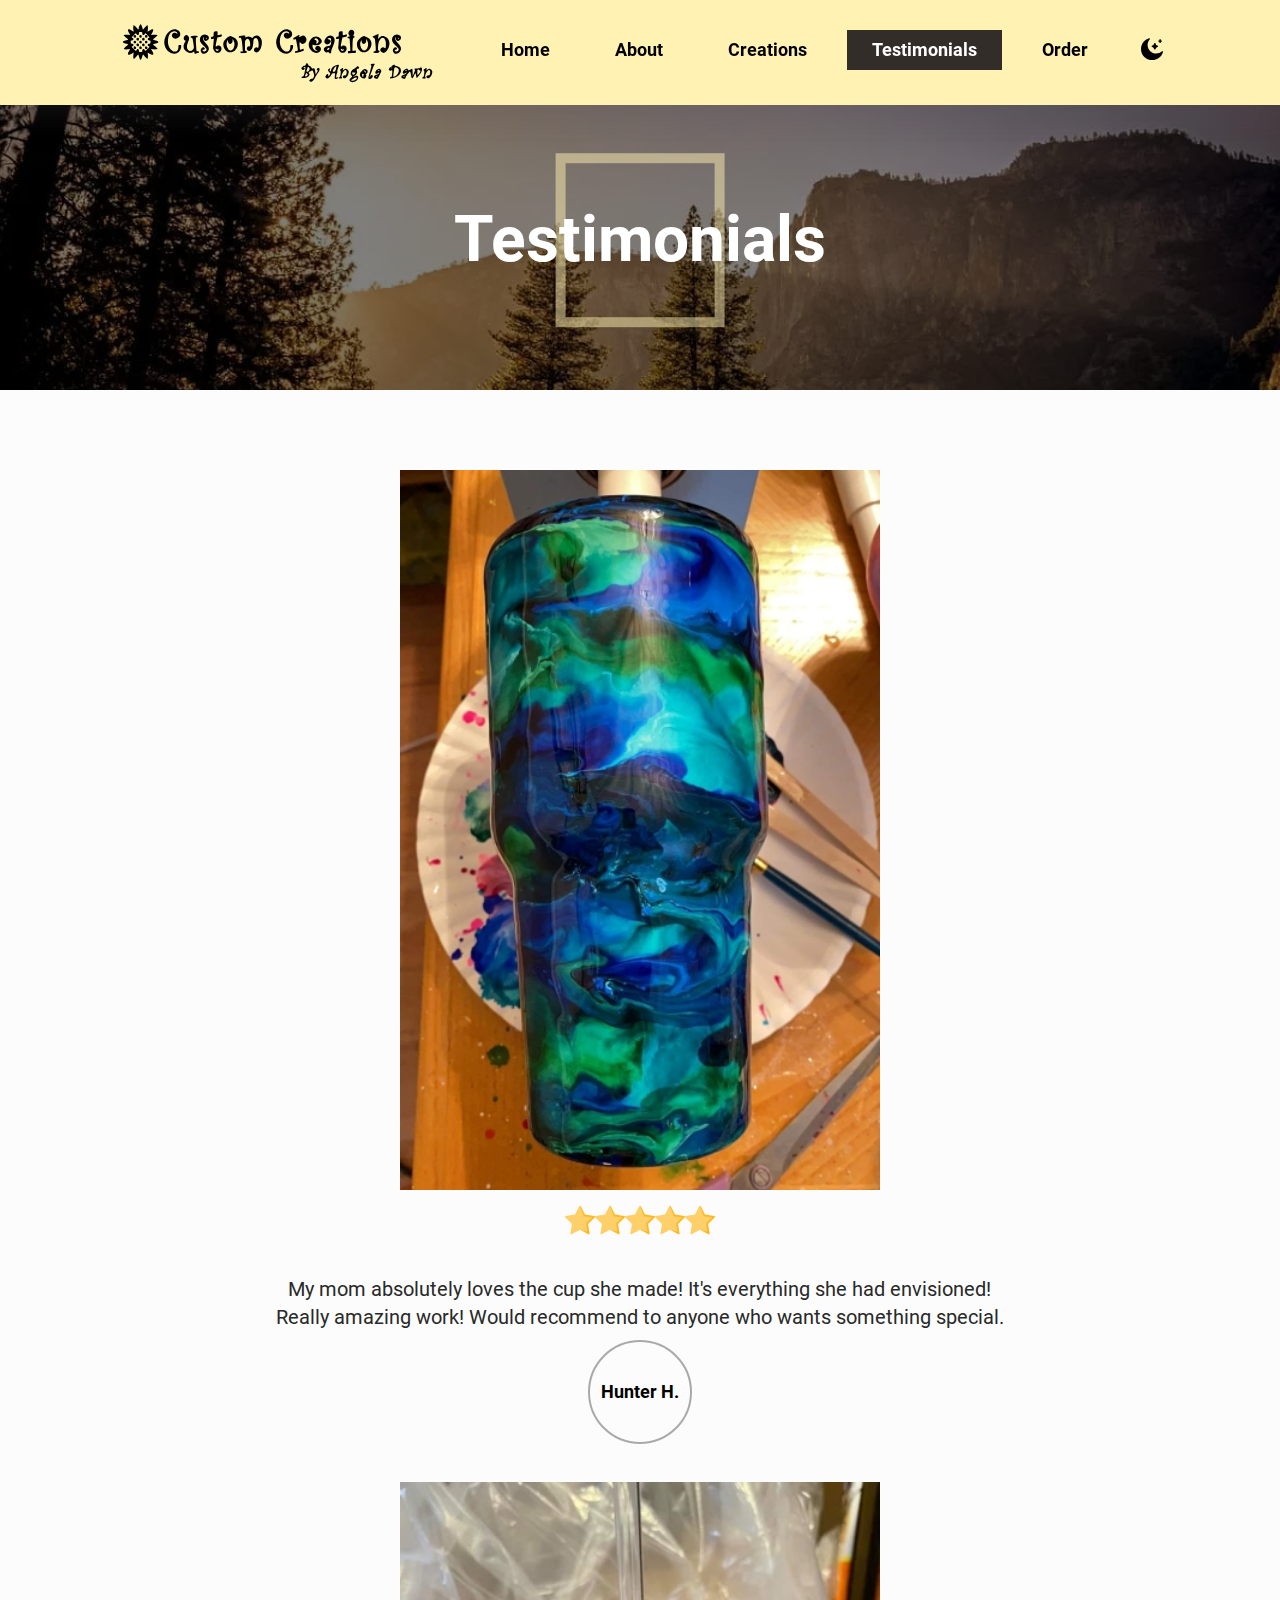
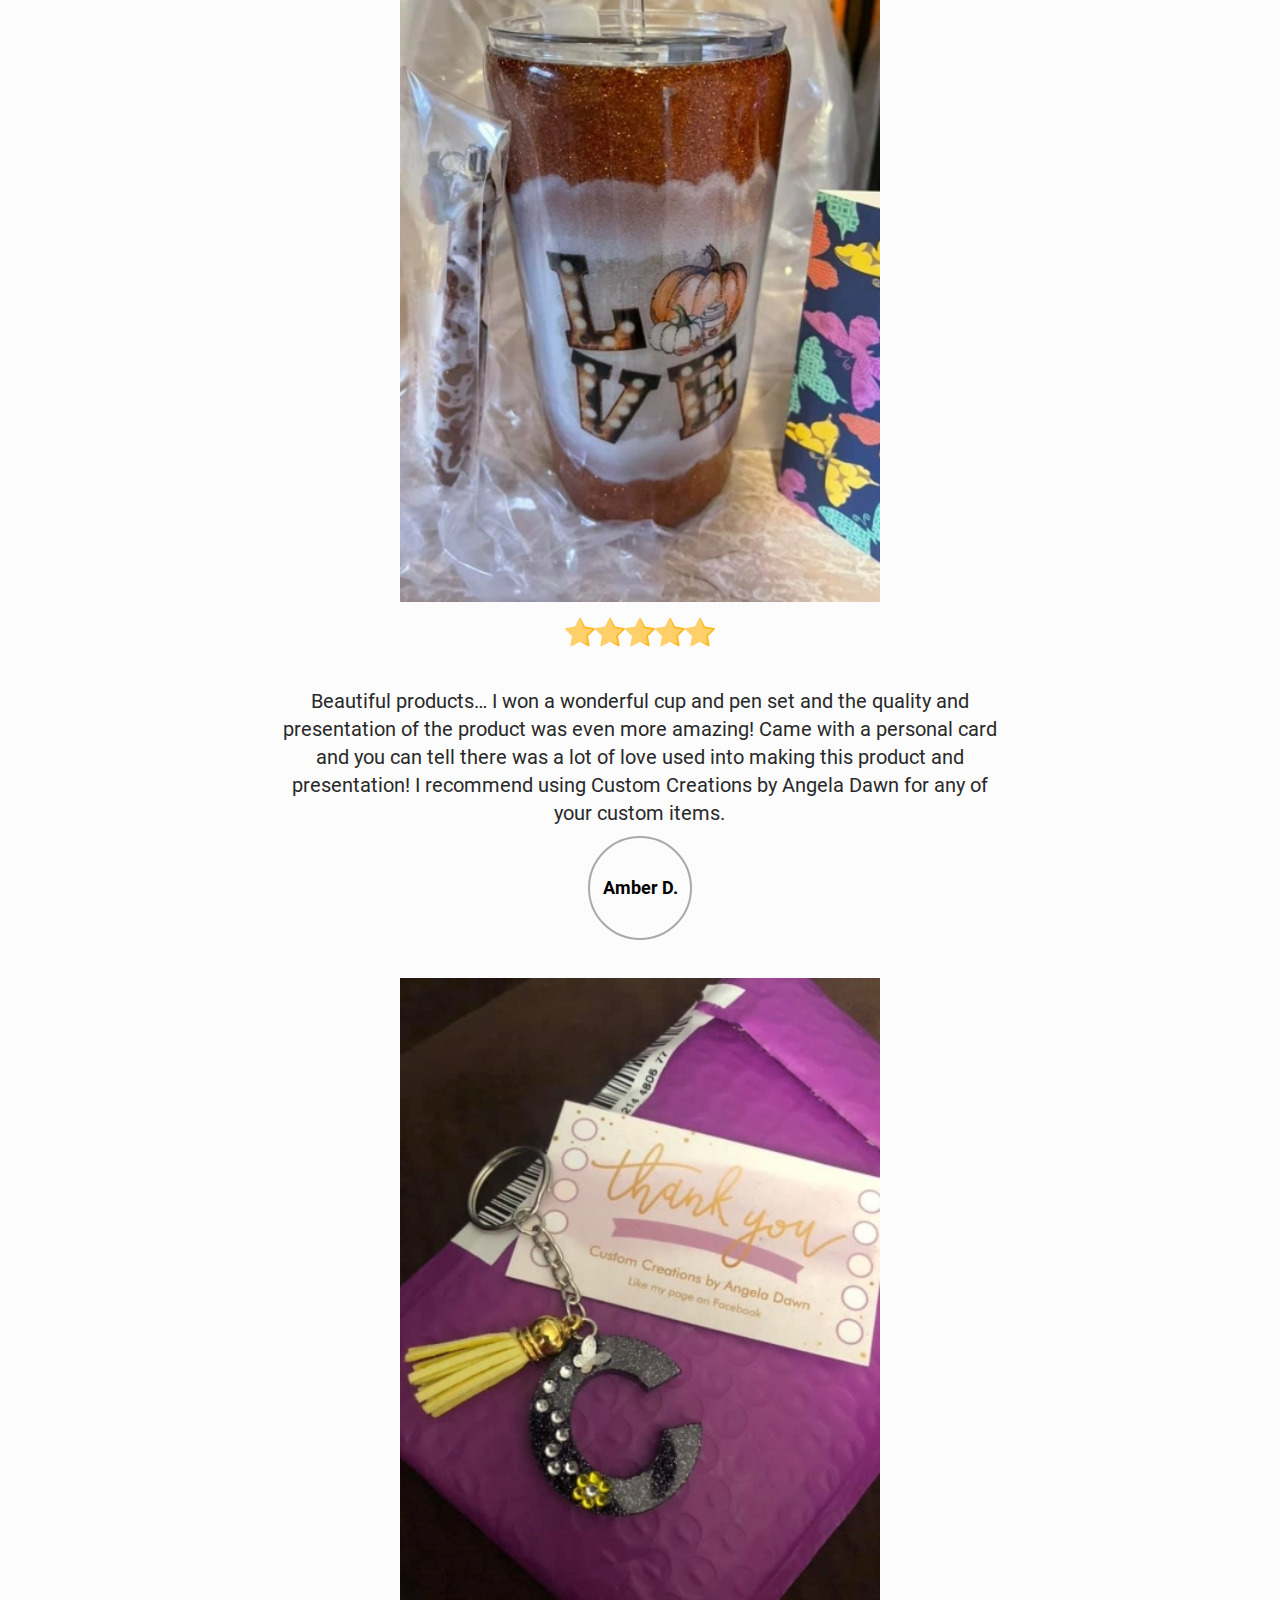
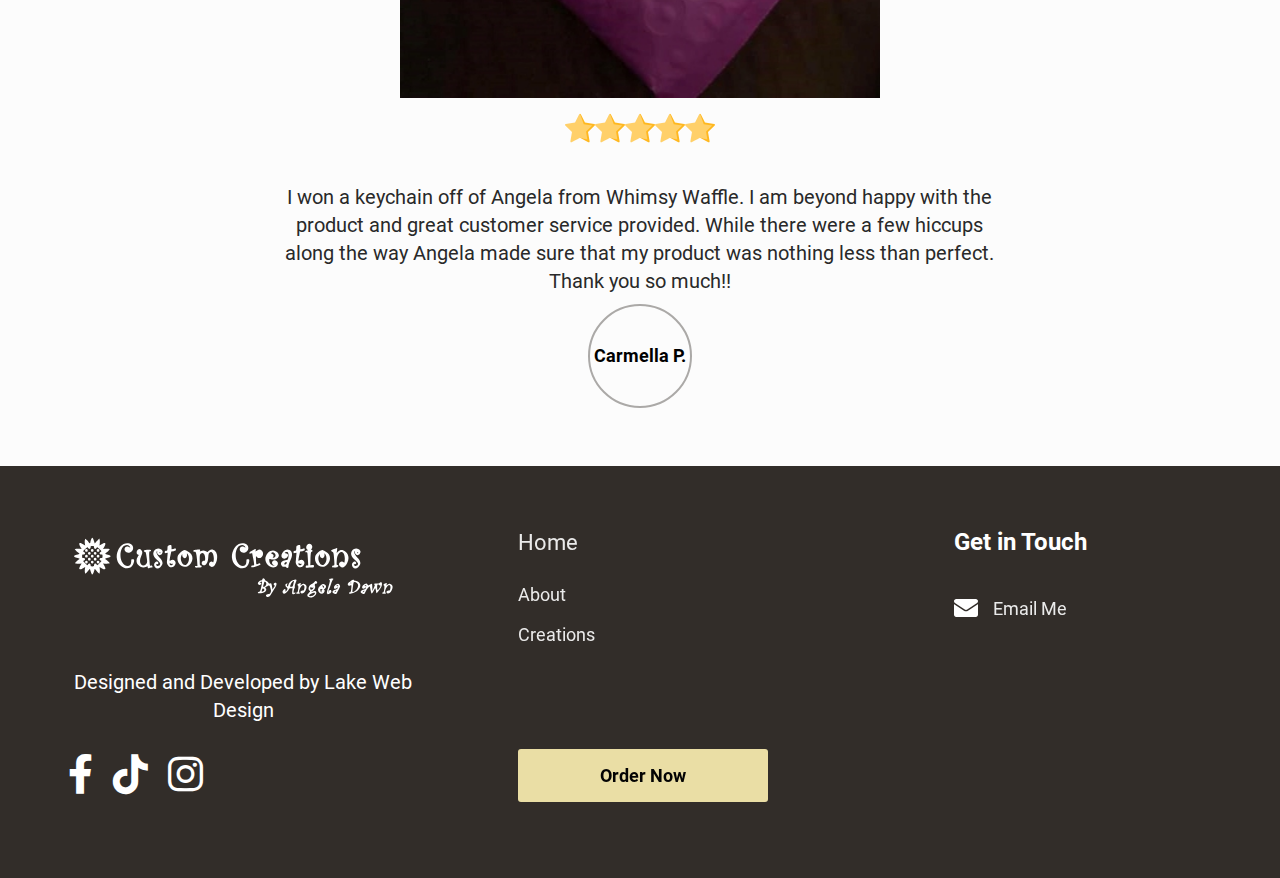
<file: testimonials.html>
<!DOCTYPE html>
<html lang="en">
<head>

    <meta charset="UTF-8">
    <meta name="viewport" content="width=device-width, initial-scale=1.0">

    <link rel="canonical" href="https://www.customcreationsbyangela.com/">

    <meta name="description" content="Custom Creations by Angela Dawn specializes in custom making items. All orders are custom made. We specialize in making cups, wreaths, and pens, but can make anything upon request.">
    <meta name="keywords" content="">

    <!--Social Media Display-->
    <meta property="og:title" content="Testimonials | Custom Creations"/>
    <meta property="og:description" content="Custom Creations by Angela Dawn specializes in custom making items. All orders are custom made. We specialize in making cups, wreaths, and pens, but can make anything upon request."/>
    <meta property="og:type" content="website" />
    <meta property="og:url" content="https://www.customcreationsbyangela.com/testimonials"/>

    <!--Favicons-->
    <link rel="apple-touch-icon" sizes="180x180" href="/apple-touch-icon.png">
    <link rel="icon" type="image/png" sizes="32x32" href="/favicon-32x32.png?v1">
    <link rel="icon" type="image/png" sizes="16x16" href="/favicon-16x16.png">
    <link rel="manifest" href="/site.webmanifest">
    <meta name="msapplication-TileColor" content="#da532c">
    <meta name="theme-color" content="#ffffff">

    <!-- CSS -->
    <link rel="stylesheet" href="css/all.min.css">
    <link rel="stylesheet" href="/css/root.css">
    <link rel="stylesheet" href="/css/testimonials.css">
    <link rel="stylesheet" href="/css/dark.css">
    <link rel="stylesheet" href="/css/dark-root-styles.css">

    <title>Testimonials | Custom Creations</title>
</head>
<body>

    <a class="skip" aria-label="skip to main content" href="#main">Click To Skip To Main</a>

    <header>

        <!-- Mobile Nav Strip -->
        <div class="mobile-wrapper">
            <div class="mobile-nav container mobile-nav-container">
                <img class="light" id="mobile-logo" src="images/angelaLogoBig.svg" alt="mobile_company_logo" width="270" height="56.25">

                <img class="dark filter" id="mobile-logo" src="images/angelaLogoBig.svg" alt="mobile_company_logo" width="270" height="56.25">

                <!-- Hamburger Menu -->
                <button aria-label="open the menu" id="menu-button" class="hamburger hamburger--spring" onclick="toggleNav()" type="button">
                    <span aria-hidden="true" class="hamburger-box">
                        <span aria-hidden="true" class="hamburger-inner"></span>
                    </span>
                </button>
            </div>
        </div>

        <!-- ============================================ -->
        <!--                   NAVIGATION                 -->
        <!-- ============================================ -->

        <nav>
            <div class="navbar-menu">
                <div id="side-menu" class=" side-nav">
                    <a class="nav-logo" href="index.html#hero">
                        <img class="light" aria-hidden="true" decoding="async" src="images/angelaLogoBig.svg" alt="compnay logo" width="270" height="56.25">
                        <img class="dark filter" aria-hidden="true" decoding="async" src="images/angelaLogoBig.svg" alt="compnay logo" width="270" height="56.25">
                    </a>
                    <ul id="on-top" class="navbar-links">
                        <li class="nav-li"><a class="link" href="index.html#hero">Home</a></li>
                        <li class="nav-li"><a class="link" href="index.html#about">About</a></li>
                        <li class="nav-li"><a class="link" href="creations.html">Creations</a></li>
                        <li class="nav-li"><a id="active-menu" href="/testimonials.html">Testimonials</a></li>
                        <li class="nav-li"><a class="link" href="/contact.html">Order</a></li>
                    </ul>
                </div>
                <button class="dark-mode-button top-dark-mode-button" aria-label="dark mode toggle">
                    <img class="moon" aria-hidden="true" src="/images/moon.svg" alt="" width="24" height="24">
                    <img class="sun" aria-hidden="true" src="/images/sun.svg" alt="" width="24" height="24">
                </button>
            </div>
        </nav>
    </header>
        
    <main id="main">
    
        <!-- ============================================ -->
        <!--                    Landing                   -->
        <!-- ============================================ -->
    
        <section id="int-hero">
            <h1 id="home-h">Testimonials</h2>
        </section>

        <!-- ============================================ -->
        <!--                 TESTOMONIES                  -->
        <!-- ============================================ -->
        <section id="reviews" class="review-wrapper">
            <img class="testimonialPic" src="/images/testimonial1.webp" alt="blue and green swirly design" loading="lazy" decoding="async">
            <div class="card">
            <div class="stars">
                <img loading="lazy" decoding="async" src="/images/star.svg" alt="star" height="30" width="30">
                <img loading="lazy" decoding="async" src="/images/star.svg" alt="star" height="30" width="30">
                <img loading="lazy" decoding="async" src="/images/star.svg" alt="star" height="30" width="30">
                <img loading="lazy" decoding="async" src="/images/star.svg" alt="star" height="30" width="30">
                <img loading="lazy" decoding="async" src="/images/star.svg" alt="star" height="30" width="30">
            </div>
            <p>
                My mom absolutely loves the cup she made! It's everything she had envisioned! Really amazing work! Would recommend to anyone who wants something special.
            </p>
            <span class="name">Hunter H.</span>
            </div>
            

            <img class="testimonialPic" src="/images/testimonial2.webp" alt="orange cup that says love" loading="lazy" decoding="async">
            <div class="card">
                <div class="stars">
                    <img loading="lazy" decoding="async" src="/images/star.svg" alt="star" height="30" width="30">
                    <img loading="lazy" decoding="async" src="/images/star.svg" alt="star" height="30" width="30">
                    <img loading="lazy" decoding="async" src="/images/star.svg" alt="star" height="30" width="30">
                    <img loading="lazy" decoding="async" src="/images/star.svg" alt="star" height="30" width="30">
                    <img loading="lazy" decoding="async" src="/images/star.svg" alt="star" height="30" width="30">
                </div>
                <p>
                    Beautiful products… I won a wonderful cup and pen set and the quality and presentation of the product was even more amazing! Came with a personal card and you can tell there was a lot of love used into making this product and presentation! I recommend using Custom Creations by Angela Dawn for any of your custom items.
                </p>
                <span class="name">Amber D.</span>
                </div>

                <img class="testimonialPic" src="/images/testimonial3.webp" alt="keychain of the letter C" loading="lazy" decoding="async">
                <div class="card">
                    <div class="stars">
                        <img loading="lazy" decoding="async" src="/images/star.svg" alt="" height="30" width="30">
                        <img loading="lazy" decoding="async" src="/images/star.svg" alt="" height="30" width="30">
                        <img loading="lazy" decoding="async" src="/images/star.svg" alt="" height="30" width="30">
                        <img loading="lazy" decoding="async" src="/images/star.svg" alt="" height="30" width="30">
                        <img loading="lazy" decoding="async" src="/images/star.svg" alt="" height="30" width="30">
                    </div>
                    <p>
                        I won a keychain off of Angela from Whimsy Waffle. I am beyond happy with the product and great customer service provided. While there were a few hiccups along the way Angela made sure that my product was nothing less than perfect. Thank you so much!!
                    </p>
                    <span class="name">Carmella P.</span>
                    </div>
        </section>
        
    </main>

    <!-- ============================================ -->
    <!--                     FOOTER                   -->
    <!-- ============================================ -->

    <footer id="footer">
        <div class="container">
          <div class="left-section">
            <a class="logo" href="/index.html"
              ><img
                class="filter"
                loading="lazy"
                decoding="async"
                src="/images/angelaLogoBig.svg"
                alt="logo"
                width="340"
                height="70.83"
            /></a>
            <p id="developedBy">
              Designed and Developed by
              <a href="https://lakewebservice.com/">Lake Web Design</a>
            </p>
            <div class="socials">
              <a
                aria-label="link to facebook"
                target="_blank"
                href="https://www.facebook.com/Custom-Creations-by-Angela-Dawn-105705841672216"
              >
                <i class="fa-brands fa-facebook-f"></i>
              </a>
              <a
                aria-label="link to tiktok"
                target="_blank"
                href="https://www.tiktok.com/@c_creationsbyangela_dawn?_d=secCgYIASAHKAESPgo8B%2BFz2olsKT3ClCt3TmYN8er09NtR97wvQ6EponRDc%2Bxjd6ugR5klTVJfQL9H4qFy4eKyO2%2FVUXsfJ0yRGgA%3D&_r=1&checksum=c2e2fec165c0beb0a66587d745e2e83af78f2911bc7f1c7a3fc9f1d981e688f0&language=en&sec_uid=MS4wLjABAAAAm5VyUwKFuhCcgZ-yyw5SwSwo_X6k1Cdh5ItWVX2UyzakVwP0Ddp5SQKT6Ifi994l&sec_user_id=MS4wLjABAAAAm5VyUwKFuhCcgZ-yyw5SwSwo_X6k1Cdh5ItWVX2UyzakVwP0Ddp5SQKT6Ifi994l&share_app_id=1233&share_author_id=6821626542171440134&share_link_id=C7279269-59F6-4F93-A8EE-4D979A0806EC&social_sharing=v2&source=h5_m&tt_from=copy&u_code=dc6b34mdh130mj&user_id=6821626542171440134&utm_campaign=client_share&utm_medium=ios&utm_source=copy"
              >
                <i class="fa-brands fa-tiktok"></i>
              </a>
              <a
                aria-label="link to instagram"
                target="_blank"
                href="https://instagram.com/custom_creations_by_angeladawn?utm_medium=copy_link"
              >
                <i class="fa-brands fa-instagram"></i>
              </a>
            </div>
          </div>
          <div class="right-section">
            <div class="lists">
              <ul>
                <li>
                  <h2><a href="/index.html">Home</a></h2>
                </li>
                <li><a href="/index.html#about">About</a></li>
                <li><a href="/creations.html">Creations</a></li>
              </ul>
              <ul>
                <li>
                  <h2>Get in Touch</h2>
                </li>
                <li>
                  <img
                    loading="lazy"
                    decoding="async"
                    src="/images/email.svg"
                    alt=""
                    width="24"
                    height="24"
                  /><a href="mailto:angeladcarpenter@gmail.com">Email Me</a>
                </li>
              </ul>
            </div>
  
            <div class="buttons">
              <a class="button-solid" href="/contact.html"> Order Now </a>
            </div>
          </div>
        </div>
      </footer>

    <script>
        var ba = ["MSIE","Trident","Edge"];
        var b, ua = navigator.userAgent;
        for(var i=0; i < ba.length; i++){
            if( ua.indexOf(ba[i]) > -1 ){
                b = ba[i];
                break;
            }
        }
        if(b == "MSIE" || b == "Trident" || b == "Edge"){
            b = "Internet Explorer";
            alert("You are using the " + b + " browser and this browser is incompatible with this website and many others.  Please open this page in a different browser, either Chrome or Firefox.  Thank you!");
        }
    </script>

    <script defer src="/app.js"></script>
</body>
</html>
</file>
<file: css/root.css>
/*-- -------------------------- -->
<---         CORE STYLES        -->
<--- -------------------------- -*/
/* roboto-regular - latin */
@font-face {
  font-family: "Roboto";
  font-style: normal;
  font-weight: 400;
  font-display: swap;
  src: local(""), url("/fonts/roboto-v29-latin-regular.woff2") format("woff2"), /* Chrome 26+, Opera 23+, Firefox 39+ */ url("/fonts/roboto-v29-latin-regular.woff") format("woff");
  
  /* Chrome 6+, Firefox 3.6+, IE 9+, Safari 5.1+ */
}
/* roboto-700 - latin */
@font-face {
  font-family: "Roboto";
  font-style: normal;
  font-weight: 700;
  font-display: swap;
  src: local(""), url("/fonts/roboto-v29-latin-700.woff2") format("woff2"), /* Chrome 26+, Opera 23+, Firefox 39+ */ url("/fonts/roboto-v29-latin-700.woff") format("woff");
  
  /* Chrome 6+, Firefox 3.6+, IE 9+, Safari 5.1+ */
}
/* roboto-900 - latin */
@font-face {
  font-family: "Roboto";
  font-style: normal;
  font-weight: 900;
  font-display: swap;
  src: local(""), url("/fonts/roboto-v29-latin-900.woff2") format("woff2"), /* Chrome 26+, Opera 23+, Firefox 39+ */ url("/fonts/roboto-v29-latin-900.woff") format("woff");
  
  /* Chrome 6+, Firefox 3.6+, IE 9+, Safari 5.1+ */
}
@media screen and (min-width: 0px) {
  body {
    font-size: 17px;
    background: #fcfcfc;
  }
  .section {
    padding-top: 5em;
    padding-bottom: 5em;
  }
  .wrapper {
    width: 100%;
    max-width: 22.5em;
    margin: auto;
  }
  .mobile {
    display: block;
  }
  .desktop {
    display: none;
  }
  .skip {
    position: absolute;
    opacity: 0;
    z-index: -1000;
  }
  * {
    -webkit-box-sizing: border-box;
    box-sizing: border-box;
  }
  html {
    scroll-behavior: smooth;
  }
  :root {
    --primary: #fff2b3;
    --darkPrimary: #99916b;
    --tint: #666148;
    --shade: #333024;
    --secondary: #322d29;
  }
  body,
  html {
    margin: 0;
    padding: 0;
    overflow-x: hidden !important;
    font-family: "Roboto", sans-serif;
  }
  a:hover {
    cursor: pointer;
  }
  p {
    margin-bottom: 1em;
  }
  p,
  li {
    line-height: 1.5em;
    font-size: 1em;
  }
  p,
  a,
  li {
    color: #292929;
    margin: 0;
    line-height: 1.4em;
    font-weight: normal;
  }
  h1,
  h2,
  h3,
  h4,
  h5,
  h6 {
    margin: 0;
    line-height: 1.2em;
    color: #292929;
    margin-bottom: 1.5em;
  }
  .container {
    padding: 0 0.5em;
    margin: auto;
  }
  /* hidden desktop elements */
  .topper-flex,
  #brand,
  .call-strip-button,
  .background {
    display: none;
  }
  button {
    text-transform: uppercase;
  }
  .button-solid {
    color: #000;
    opacity: 0.9;
    display: block;
    margin: auto;
    text-align: center;
    text-decoration: none;
    background: var(--primary);
    line-height: 2.65;
    width: 9em;
    border-radius: 0.16666667em;
    font-size: 0.9em;
    font-family: "Roboto", sans-serif;
    -webkit-transition: 0.2s ease;
    -o-transition: 0.2s ease;
    transition: 0.2s ease;
    display: inline-block;
    font-weight: bold;
    position: relative;
    z-index: 1;
  }
  .button-solid:before {
    content: "";
    position: absolute;
    display: block;
    height: 100%;
    width: 0%;
    background: var(--secondary);
    opacity: 1;
    top: 0;
    left: 0;
    z-index: -1;
    border-radius: 0.16666667em;
    transition: width 0.3s;
  }
  .button-solid:hover {
    color: #fff;
  }
  .button-solid:hover:before {
    width: 100%;
  }
  .button-second {
    background: var(--secondary);
    color: white;
  }
  .button-second::before {
    background-color: var(--darkPrimary);
  }
  button:hover {
    cursor: pointer;
    -webkit-transition: 0.2s ease;
    -o-transition: 0.2s ease;
    transition: 0.2s ease;
  }
  .button-transparent {
    display: inline-block;
    background: transparent;
    border: 0.05555556em solid #ffffff;
    border-radius: 0.16666667em;
    text-align: center;
    font-size: 0.9em;
    margin: 0.55555556em 0;
    padding: 0px 30px;
    color: #ffffff;
    text-decoration: none;
    -webkit-animation-delay: 0.6s;
    animation-delay: 0.6s;
    white-space: nowrap;
    line-height: 2.77777778;
    -webkit-transition: 0.3s ease;
    -o-transition: 0.3s ease;
    transition: 0.3s ease;
  }
  .button-transparent:hover {
    color: #fff;
    background: var(--primary);
    border: none;
  }
  .hamburger {
    padding: 0;
    display: inline-block;
    cursor: pointer;
    -webkit-transition-property: opacity, -webkit-filter;
    transition-property: opacity, -webkit-filter;
    -o-transition-property: opacity, filter;
    transition-property: opacity, filter;
    transition-property: opacity, filter, -webkit-filter;
    -webkit-transition-duration: 0.15s;
    -o-transition-duration: 0.15s;
    transition-duration: 0.15s;
    -webkit-transition-timing-function: linear;
    -o-transition-timing-function: linear;
    transition-timing-function: linear;
    font: inherit;
    color: inherit;
    text-transform: none;
    background-color: transparent;
    border: 0;
    margin: 0;
    overflow: visible;
    position: relative;
    z-index: 2000;
  }
  .hamburger:hover {
    opacity: 0.7;
    cursor: pointer;
  }
  .hamburger.is-active:hover {
    opacity: 0.7;
    cursor: pointer;
  }
  .hamburger.is-active .hamburger-inner,
  .hamburger.is-active .hamburger-inner::before,
  .hamburger.is-active .hamburger-inner::after {
    background-color: #000;
  }
  .hamburger-box {
    width: 1.5em;
    height: 1.2em;
    display: inline-block;
    position: relative;
    z-index: 2000;
  }
  .hamburger-inner {
    display: block;
    top: 50%;
    margin-top: -0.1em;
  }
  .hamburger-inner,
  .hamburger-inner::before,
  .hamburger-inner::after {
    width: 1.5em;
    height: 0.15em;
    background-color: #000;
    border-radius: 0.15em;
    position: absolute;
    -webkit-transition-property: -webkit-transform;
    transition-property: -webkit-transform;
    -o-transition-property: transform;
    transition-property: transform;
    transition-property: transform, -webkit-transform;
    -webkit-transition-duration: 0.15s;
    -o-transition-duration: 0.15s;
    transition-duration: 0.15s;
    -webkit-transition-timing-function: ease;
    -o-transition-timing-function: ease;
    transition-timing-function: ease;
  }
  .hamburger-inner::before,
  .hamburger-inner::after {
    content: "";
    display: block;
  }
  .hamburger-inner::before {
    top: -0.5em;
  }
  .hamburger-inner::after {
    bottom: -0.5em;
  }
  /* * Spring */
  .hamburger--spring .hamburger-inner {
    top: 0.1em;
    -webkit-transition: background-color 0s 0.13s linear;
    -o-transition: background-color 0s 0.13s linear;
    transition: background-color 0s 0.13s linear;
    -webkit-transition-delay: 0.22s;
    -o-transition-delay: 0.22s;
    transition-delay: 0.22s;
  }
  .hamburger--spring .hamburger-inner::before {
    top: 0.5em;
    -webkit-transition: top 0.1s 0.2s cubic-bezier(0.33333, 0.66667, 0.66667, 1), -webkit-transform 0.13s cubic-bezier(0.55, 0.055, 0.675, 0.19);
    transition: top 0.1s 0.2s cubic-bezier(0.33333, 0.66667, 0.66667, 1), -webkit-transform 0.13s cubic-bezier(0.55, 0.055, 0.675, 0.19);
    -o-transition: top 0.1s 0.2s cubic-bezier(0.33333, 0.66667, 0.66667, 1), transform 0.13s cubic-bezier(0.55, 0.055, 0.675, 0.19);
    transition: top 0.1s 0.2s cubic-bezier(0.33333, 0.66667, 0.66667, 1), transform 0.13s cubic-bezier(0.55, 0.055, 0.675, 0.19);
    transition: top 0.1s 0.2s cubic-bezier(0.33333, 0.66667, 0.66667, 1), transform 0.13s cubic-bezier(0.55, 0.055, 0.675, 0.19), -webkit-transform 0.13s cubic-bezier(0.55, 0.055, 0.675, 0.19);
    -webkit-transition-delay: 0.22s;
    -o-transition-delay: 0.22s;
    transition-delay: 0.22s;
  }
  .hamburger--spring .hamburger-inner::after {
    top: 1em;
    -webkit-transition: top 0.2s 0.2s cubic-bezier(0.33333, 0.66667, 0.66667, 1), -webkit-transform 0.13s cubic-bezier(0.55, 0.055, 0.675, 0.19);
    transition: top 0.2s 0.2s cubic-bezier(0.33333, 0.66667, 0.66667, 1), -webkit-transform 0.13s cubic-bezier(0.55, 0.055, 0.675, 0.19);
    -o-transition: top 0.2s 0.2s cubic-bezier(0.33333, 0.66667, 0.66667, 1), transform 0.13s cubic-bezier(0.55, 0.055, 0.675, 0.19);
    transition: top 0.2s 0.2s cubic-bezier(0.33333, 0.66667, 0.66667, 1), transform 0.13s cubic-bezier(0.55, 0.055, 0.675, 0.19);
    transition: top 0.2s 0.2s cubic-bezier(0.33333, 0.66667, 0.66667, 1), transform 0.13s cubic-bezier(0.55, 0.055, 0.675, 0.19), -webkit-transform 0.13s cubic-bezier(0.55, 0.055, 0.675, 0.19);
    -webkit-transition-delay: 0.22s;
    -o-transition-delay: 0.22s;
    transition-delay: 0.22s;
  }
  .hamburger--spring.is-active .hamburger-inner {
    -webkit-transition-delay: 0.22s;
    -o-transition-delay: 0.22s;
    transition-delay: 0.22s;
    background-color: transparent !important;
    background: #000;
  }
  .hamburger--spring.is-active .hamburger-inner::before {
    background: #000;
    top: 0;
    -webkit-transition: top 0.1s 0.15s cubic-bezier(0.33333, 0, 0.66667, 0.33333), -webkit-transform 0.13s 0.22s cubic-bezier(0.215, 0.61, 0.355, 1);
    transition: top 0.1s 0.15s cubic-bezier(0.33333, 0, 0.66667, 0.33333), -webkit-transform 0.13s 0.22s cubic-bezier(0.215, 0.61, 0.355, 1);
    -o-transition: top 0.1s 0.15s cubic-bezier(0.33333, 0, 0.66667, 0.33333), transform 0.13s 0.22s cubic-bezier(0.215, 0.61, 0.355, 1);
    transition: top 0.1s 0.15s cubic-bezier(0.33333, 0, 0.66667, 0.33333), transform 0.13s 0.22s cubic-bezier(0.215, 0.61, 0.355, 1);
    transition: top 0.1s 0.15s cubic-bezier(0.33333, 0, 0.66667, 0.33333), transform 0.13s 0.22s cubic-bezier(0.215, 0.61, 0.355, 1), -webkit-transform 0.13s 0.22s cubic-bezier(0.215, 0.61, 0.355, 1);
    -webkit-transform: translate3d(0, 10px, 0) rotate(45deg);
    transform: translate3d(0, 10px, 0) rotate(45deg);
  }
  .hamburger--spring.is-active .hamburger-inner::after {
    background: #000;
    width: 1.5em;
    top: 0;
    -webkit-transition: top 0.2s cubic-bezier(0.33333, 0, 0.66667, 0.33333), -webkit-transform 0.13s 0.22s cubic-bezier(0.215, 0.61, 0.355, 1);
    transition: top 0.2s cubic-bezier(0.33333, 0, 0.66667, 0.33333), -webkit-transform 0.13s 0.22s cubic-bezier(0.215, 0.61, 0.355, 1);
    -o-transition: top 0.2s cubic-bezier(0.33333, 0, 0.66667, 0.33333), transform 0.13s 0.22s cubic-bezier(0.215, 0.61, 0.355, 1);
    transition: top 0.2s cubic-bezier(0.33333, 0, 0.66667, 0.33333), transform 0.13s 0.22s cubic-bezier(0.215, 0.61, 0.355, 1);
    transition: top 0.2s cubic-bezier(0.33333, 0, 0.66667, 0.33333), transform 0.13s 0.22s cubic-bezier(0.215, 0.61, 0.355, 1), -webkit-transform 0.13s 0.22s cubic-bezier(0.215, 0.61, 0.355, 1);
    -webkit-transform: translate3d(0, 10px, 0) rotate(-45deg);
    transform: translate3d(0, 10px, 0) rotate(-45deg);
  }
  /*-- -------------------------- -->
	<---         NAVIGATION         -->
	<--- -------------------------- -*/
  /* Hidden Elements */
  .navbar-menu img,
  .call-us,
  .quote-nav-button {
    display: none;
  }
  .main-skip {
    position: absolute;
    top: 0;
    left: 0;
    z-index: -10;
  }
  .nav-comb {
    display: block !important;
    position: absolute;
    width: 26.5em;
    -webkit-transform: rotate(120deg);
    -ms-transform: rotate(120deg);
    transform: rotate(120deg);
    right: -14em;
    top: 17.5em;
    opacity: 0.4;
  }
  /* Top Mobile Navigation */
  .mobile-wrapper {
    height: 3.5em;
    -webkit-transition: 0.3s ease;
    -o-transition: 0.3s ease;
    transition: 0.3s ease;
    position: relative;
    z-index: 1000;
    background: #777;
  }
  .mobile-nav {
    position: relative;
    display: -webkit-box;
    display: -ms-flexbox;
    display: flex;
    -webkit-box-align: center;
    -ms-flex-align: center;
    align-items: center;
    -webkit-box-pack: center;
    -ms-flex-pack: center;
    justify-content: center;
    height: 100%;
    z-index: 100;
    background: #fff2b3;
  }
  .hamburger {
    position: absolute;
    right: 0.5em;
    top: 1.1em;
  }
  /* Navigation Links */
  .mobile-wrapper img {
    margin-top: 0.25em;
  }
  .navbar-menu {
    background: #fff2b3;
    width: 0;
    position: absolute;
    right: 0;
    height: 100%;
    -webkit-transition: 0.3s ease-in-out;
    -o-transition: 0.3s ease-in-out;
    transition: 0.3s ease-in-out;
    z-index: 1000;
    max-width: 62.5em;
    margin-left: auto !important;
    margin-right: auto !important;
  }
  .side-nav {
    pointer-events: none;
    position: relative;
    padding: 2em 0;
    position: absolute;
    right: 2em;
    visibility: hidden;
    -webkit-transition: 0.3s ease;
    -o-transition: 0.3s ease;
    transition: 0.3s ease;
    -webkit-transition-delay: 0.2s;
    -o-transition-delay: 0.2s;
    transition-delay: 0.2s;
  }
  .side-nav ul {
    margin: 0;
    text-align: right;
    list-style: none;
    margin-top: 2.5em;
    transform: translateX(0.5em);
  }
  .side-nav ul li {
    margin-bottom: 1em;
  }
  .side-nav a {
    text-decoration: none;
    padding: 0.25em 0.5em 0.25em 0.5em;
    -webkit-transition: 0.3s ease-in-out;
    -o-transition: 0.3s ease-in-out;
    transition: 0.3s ease-in-out;
    -webkit-transition-delay: 0.2s;
    -o-transition-delay: 0.2s;
    transition-delay: 0.2s;
    opacity: 0;
    visibility: hidden;
    font-family: "Roboto", sans-serif;
  }
  #active-menu {
    border-right: 0.2em solid var(--secondary);
    color: var(--secondary);
  }
}
/* Ipad Pro */
@media screen and (min-width: 450px) and (max-width: 991px) {
  .container {
    max-width: 45em;
  }
  .mobile-nav {
    width: 100% !important;
    max-width: 100% !important;
  }
}
/* Tablets */
@media screen and (min-width: 750px) and (max-width: 1023px) {
  .mobile-nav {
    max-width: 100%;
  }
  p {
    font-size: 1em;
  }
}
/* Small Desktop */
@media screen and (min-width: 1024px) {
  .mobile-nav {
    max-width: 100%;
  }
  p {
    font-size: 1em;
  }
  /* Hidden Elements */
  .mobile-wrapper,
  .nav-comb {
    display: none !important;
  }
  /* Un-Hidden Elements */
  .side-nav a {
    opacity: 1;
    visibility: visible;
  }
  .quote-nav-button {
    display: block;
  }
  .container {
    max-width: 55em;
  }
  /*navbar */
  nav {
    width: 100%;
    position: absolute;
    display: -webkit-box;
    display: -ms-flexbox;
    display: flex;
    -webkit-box-pack: center;
    -ms-flex-pack: center;
    justify-content: center;
    height: 4em;
    background: #fff2b3;
  }
  .navbar-menu {
    width: 96%;
    min-height: 5em;
    height: 5em;
    margin: auto;
    position: fixed;
    display: -webkit-box;
    display: -ms-flexbox;
    display: flex;
    -webkit-box-align: center;
    -ms-flex-align: center;
    align-items: center;
    z-index: 10000;
    left: 0;
    background: transparent;
    overflow: visible;
    -webkit-box-sizing: border-box;
    box-sizing: border-box;
    max-width: 52.3em;
  }
  .navbar-menu .nav-logo {
    margin: 0 !important;
    position: absolute;
    left: 0px;
    width: 17em;
    top: 50%;
    transform: translateY(-50%);
    padding: 0;
  }
  .navbar-menu .nav-logo:before {
    display: none;
  }
  .navbar-menu .nav-logo img {
    width: 100%;
    height: auto;
  }
  .navbar-menu .nav-logo img.light {
    display: block;
  }
  h2.title {
    font-size: 2.5em;
  }
  body {
    position: relative;
    font-size: 20px;
  }
  body:before {
    content: "";
    top: 0;
    width: 100%;
    height: 5.25em;
    background: #fff2b3;
    position: fixed;
    z-index: 1000;
    left: 0;
    box-shadow: rgba(100, 100, 111, 0.2) 0px 7px 29px 0px;
  }
  #on-top {
    margin-right: 2.5em;
    display: -webkit-box;
    display: -ms-flexbox;
    display: flex;
    -webkit-box-align: center;
    -ms-flex-align: center;
    align-items: center;
    -webkit-box-pack: end;
    -ms-flex-pack: end;
    justify-content: flex-end;
  }
  .side-nav {
    padding: 0;
    width: 100%;
    max-width: 72.5em;
    height: 100%;
    display: -webkit-box;
    display: -ms-flexbox;
    display: flex;
    -webkit-box-align: center;
    -ms-flex-align: center;
    align-items: center;
    -webkit-box-pack: end;
    -ms-flex-pack: end;
    justify-content: flex-end;
    right: 0;
    background: transparent;
    border-radius: 5px;
    pointer-events: initial;
  }
  .side-nav ul {
    margin-top: 0;
    transform: translateX(0);
  }
  .side-nav ul li {
    margin: 0 0 0 0.83333333em;
    text-align: right;
    color: #fff;
    font-size: 0.9em;
  }
  .side-nav ul li:hover a.link {
    color: #fff;
  }
  .side-nav ul li:hover a.link:before {
    width: 100%;
    background: var(--secondary);
    opacity: 1;
    transform: translateY(-50%) scaleX(1);
  }
  .side-nav a {
    padding: 0 1.38888889em;
    color: #000;
    -webkit-transition: 0.2s ease;
    -o-transition: 0.2s ease;
    transition: 0.2s ease;
    font-size: 1em;
    text-transform: capitalize;
    position: relative;
    font-weight: bold;
  }
  .side-nav a:before {
    cursor: pointer;
    -webkit-transition: 0.2s ease;
    -o-transition: 0.2s ease;
    transition: 0.2s ease;
    content: "";
    background: var(--secondary);
    height: 2.22222222em;
    width: 100%;
    position: absolute;
    left: 0;
    top: 50%;
    transform: translateY(-50%) scaleX(0);
    z-index: -1;
    opacity: 0;
    transition: opacity 0.3s, transform 0.3s;
  }
  .side-nav a#active-menu {
    position: relative;
    border: none;
    color: #fff;
    padding-top: 0;
    padding-bottom: 0;
    font-weight: bold;
  }
  .side-nav a#active-menu:before {
    cursor: pointer;
    -webkit-transition: 0.2s ease;
    -o-transition: 0.2s ease;
    transition: 0.2s ease;
    content: "";
    background: var(--secondary);
    height: 2.22222222em;
    width: 100%;
    position: absolute;
    left: 0;
    top: 50%;
    transform: translateY(-50%);
    z-index: -1;
    opacity: 1;
    transition: opacity 0.3s, transform 0.3s;
  }
}
/* Regular Desktop */
@media screen and (min-width: 1300px) {
  .side-nav .schedule a {
    display: block;
  }
}
@media only screen and (min-width: 2000px) {
  body {
    font-size: 1vw;
  }
}
/* ==========================================================
+                                                           +
+															+
+															+
+															+
+															+
+        		            FOOTER		            		+           
+															+
+															+
+															+
+															+
+															+
+==========================================================*/
/*-- -------------------------- -->
<---           Footer           -->
<--- -------------------------- -*/
/* Mobile */
@media only screen and (min-width: 0em) {
  #footer {
    background: var(--secondary);
    padding: 3.1em 0 3.8em;
    font-size: min(4vw, 1.2em);
  }
  #footer .left-section {
    margin: auto;
    margin-bottom: 2.5em;
  }
  #footer .left-section #developedBy {
    color: #fff;
    text-align: center;
    margin: 2em auto;
  }
  #footer .left-section #developedBy a {
    color: #fff;
    text-decoration: none;
  }
  #footer .left-section .logo {
    display: block;
    margin: auto;
    width: 17.5em;
    height: auto;
    margin-bottom: 1.5em;
    text-align: center;
  }
  #footer .left-section .logo img {
    width: 100%;
    height: auto;
  }
  #footer .right-section {
    width: 96%;
    margin: auto;
  }
  #footer .right-section .lists {
    display: flex;
    justify-content: space-between;
    flex-wrap: wrap;
    width: 96%;
    max-width: 15.35em;
    margin: auto;
    margin-bottom: 2.5em;
  }
  #footer .right-section .lists ul {
    padding: 0;
    margin-bottom: 0;
    margin-top: 0;
  }
  #footer .right-section .lists ul:nth-of-type(2) li {
    display: flex;
    justify-content: flex-start;
    align-items: center;
    margin-bottom: 0.8em;
  }
  #footer .right-section .lists ul:nth-of-type(2) li:last-of-type {
    margin-bottom: 0;
  }
  #footer .right-section .lists ul:nth-of-type(2) li img {
    display: inline-block;
    height: 1.2em;
    width: 1.2em;
    margin-right: 0.75em;
  }
  #footer .right-section .lists ul li {
    list-style: none;
    margin-bottom: 0.6em;
  }
  #footer .right-section .lists ul li a {
    text-decoration: none;
    color: #fff;
    opacity: 0.9;
    font-size: 0.9em;
    line-height: 1.16666667;
  }
  #footer .right-section .lists ul h2 {
    color: #fff;
    font-size: 1.2em;
    line-height: 1.16666667;
    margin-bottom: 1em;
  }
  #footer .right-section .buttons {
    display: flex;
    justify-content: flex-start;
    align-items: flex-start;
  }
  #footer .right-section .button-solid {
    height: 2.94444444em;
    padding-top: 0.16666667em;
    width: 13.88888889em;
  }
  #footer .right-section .button-solid:before {
    background: var(--darkPrimary);
  }
  .socials {
    display: flex;
    justify-content: center;
    gap: 1em;
  }
  .socials a i {
    color: #fff;
    font-size: 2em;
  }
  .socials a i:hover {
    color: var(--darkPrimary);
  }
}
/* Tablet */
/* Small Desktop */
@media only screen and (min-width: 64em) {
  #footer {
    font-size: min(1.7vw, 1em);
  }
  #footer .container {
    display: flex;
    flex-direction: row;
    flex-wrap: nowrap;
    justify-content: space-between;
    gap: 5em;
    width: 100%;
    max-width: 57.2em;
    margin: auto;
    padding: 0;
  }
  #footer .left-section {
    width: 20.45em;
    margin: 0;
    display: flex;
    flex-direction: column;
    gap: 1.5em;
  }
  #footer .left-section #developedBy {
    margin: 0 auto;
  }
  #footer .left-section #developedBy a:hover {
    color: var(--primary);
  }
  #footer .left-section .socials {
    justify-content: flex-start;
  }
  #footer .left-section .logo {
    text-align: left;
    margin-left: 0;
    margin-top: 0;
  }
  #footer .left-section p {
    text-align: left;
  }
  #footer .right-section .lists {
    width: 28.45em;
    margin: 0;
    max-width: initial;
    margin-bottom: 4.45em;
  }
  #footer .right-section .lists ul:nth-of-type(3) {
    margin-top: 0;
  }
  #footer .right-section .lists ul li a {
    position: relative;
  }
  #footer .right-section .lists ul li a:before {
    content: "";
    position: absolute;
    display: block;
    height: 0.11111111em;
    width: 0%;
    background: var(--primary);
    opacity: 1;
    bottom: -0.16666667em;
    left: 0;
    transition: width 0.3s;
  }
  #footer .right-section .lists ul li a:hover:before {
    width: 100%;
  }
  #footer .right-section .buttons {
    justify-content: flex-start;
  }
  #footer .right-section .button-solid {
    margin-left: 0;
  }
}
/* Large Desktop */
.filter {
  filter: invert(100%) sepia(100%) saturate(0%) hue-rotate(288deg) brightness(102%) contrast(102%);
}
</file>
<file: css/local.css>
/*-- -------------------------- -->
<---          Landing           -->
<--- -------------------------- -*/
main {
  min-height: 50em;
}
/* Mobile */
@media only screen and (min-width: 0em) {
  #hero {
    font-size: inherit;
    padding-bottom: 13.5em;
    padding-top: 5em;
    position: relative;
    z-index: 1;
    background: url("/images/landing-mobile1.webp");
    background-size: cover;
    background-position: bottom;
    background-repeat: no-repeat;
  }
  #hero:before {
    content: '';
    position: absolute;
    display: block;
    height: 100%;
    width: 100%;
    background: #e4e3e3;
    opacity: .75;
    top: 0;
    left: 0;
    z-index: -10;
  }
  #hero .hero-content {
    width: 96%;
    max-width: 45em;
    margin: auto;
    position: relative;
    z-index: 10;
  }
  #hero .hero-content {
    padding: 0;
  }
  #hero .heroText {
    width: 100%;
  }
  #hero h1 {
    font-weight: bold;
    font-size: 3.2em;
    color: var(--secondary);
    line-height: 1.17857143;
    margin-bottom: 0.359375em;
    font-family: 'Fuzzy Bubbles', cursive;
    text-align: center;
  }
  #hero p {
    font-size: 1em;
    line-height: 1.35;
    margin-bottom: 1.2em;
    color: var(--secondary);
    text-align: center;
  }
  #hero .buttons {
    display: flex;
    justify-content: center;
    gap: 1em;
  }
  #hero .button-solid {
    margin: 0;
    height: 2.94444444em;
    padding-top: 0.16666667em;
  }
}
/* Tablet */
@media only screen and (min-width: 48em) {
  #hero {
    padding: 6.15em 0 11.45em 0;
    z-index: 1;
    overflow: hidden;
    background: url("/images/landing.webp");
    background-size: cover;
    background-position: center;
    background-repeat: no-repeat;
  }
  #hero .hero-content {
    display: flex;
    justify-content: space-between;
    position: relative;
  }
}
/* Small Desktop */
@media only screen and (min-width: 64em) {
  #hero {
    padding-top: 15em;
    padding-bottom: 14em;
    background-attachment: fixed;
  }
  #hero .business-casual {
    right: 2.5em;
  }
}
/* Large Desktop */
/*-- -------------------------- -->
<---          Services          -->
<--- -------------------------- -*/
/* Mobile */
@media only screen and (min-width: 0em) {
  .serviceBackground {
    background: url('/images/angelabackgroundabout.0.png');
    background-size: cover;
    background-position: bottom;
    background-repeat: no-repeat;
  }
  #services {
    padding-top: 0;
    margin-top: -6em;
    display: flex;
    flex-direction: column-reverse;
    z-index: 100;
    position: relative;
  }
  #services .service {
    background: #fff;
    padding: 2.1em;
    width: 90%;
    margin: 0 auto;
    display: flex;
    flex-direction: column;
    align-items: center;
    padding-bottom: 1.05em;
  }
  #services .service .circle {
    height: 5em;
    width: 5em;
    background: var(--primary);
    border-radius: 50%;
    display: flex;
    justify-content: center;
    align-items: center;
  }
  #services .service .circle img {
    width: 4.25em;
    height: 4.25em;
  }
  #services .service:nth-of-type(2) {
    border-top: 0.35em solid #fff2b3;
  }
  #services .service:nth-of-type(2) {
    background: #fff;
    width: 100%;
    order: 1;
    margin-bottom: 0;
  }
  #services .service:nth-of-type(3) {
    margin-bottom: 0;
  }
  #services .service h2 {
    color: #000;
    font-size: 1.4em;
    line-height: 1;
    margin-bottom: 0.53571429em;
    margin-top: 0.53571429em;
    text-align: center;
    font-weight: 900;
  }
  #services .service p {
    color: #000;
    font-size: 0.9em;
    line-height: 1.5;
    text-align: center;
    margin-bottom: 1.66666667em;
    opacity: 1;
  }
}
/* Large Phone */
@media only screen and (min-width: 600px) and (max-width: 790px) {
  #services {
    flex-direction: row;
    flex-wrap: wrap;
    width: 88%;
    margin-left: auto;
    margin-right: auto;
  }
  #services .service:nth-of-type(1) {
    border-right: 0.05em solid rgba(255, 255, 255, 0.05);
    margin-top: 0;
  }
  #services .service:nth-of-type(1),
  #services .service:nth-of-type(3) {
    width: 50%;
    border-radius: 0;
  }
  #services .service:nth-of-type(2) {
    order: -1;
  }
  #services .service:nth-of-type(2) h2,
  #services .service:nth-of-type(2) p {
    text-align: center;
    max-width: 20em;
    margin-left: auto;
    margin-right: auto;
  }
  #services .service:nth-of-type(2) .button-solid {
    margin: auto;
    display: block;
  }
}
/* Tablet */
@media only screen and (min-width: 791px) {
  #services {
    align-items: flex-start;
    width: 96%;
    max-width: 57.2em;
    margin: auto;
    margin-top: -6.5em;
    flex-direction: row;
    font-size: min(1.4vw, 1em);
  }
  #services .service {
    margin: 0;
    height: 100%;
    border-radius: 0;
    border-top: 0.35em solid #fff2b3;
    align-items: center;
    box-sizing: border-box;
    flex: 1;
    padding-bottom: 2em;
  }
  #services .service:nth-of-type(2) {
    order: initial;
    border: none;
    box-shadow: none;
    border-top: 0.35em solid #fff2b3;
    margin-top: 0;
    margin-bottom: auto;
  }
}
/* Small Desktop */
@media only screen and (min-width: 64em) {
  #services .service:nth-of-type(2) {
    box-shadow: none;
  }
}
/* Large Desktop */
/*-- -------------------------- -->
<---         About Me           -->
<--- -------------------------- -*/
/* Mobile */
@media only screen and (min-width: 0em) {
  .about {
    margin-top: -2px;
    display: flex;
    flex-direction: column;
    align-items: center;
    background-image: url(/images/angelabackgroundabout.0.png);
    background-size: cover;
    background-position: bottom;
    background-repeat: no-repeat;
    padding: 5em 2em;
  }
  .about .aboutContent {
    display: flex;
    flex-direction: column;
    align-items: center;
    gap: 2em;
  }
  .about .aboutText p {
    text-align: center;
  }
  .about .aboutText img {
    display: none;
  }
  .about .picOfMe {
    border-radius: 50%;
    width: 80%;
    order: -1;
    max-width: 22.5em;
    z-index: 1;
  }
}
/*fix 500px paragraph padding*/
@media only screen and (min-width: 500px) {
  .about p {
    padding: 0 1em;
  }
}
/* Tablet */
@media only screen and (min-width: 48em) {
  .about {
    padding: 5em 2em;
  }
  .about .aboutContent {
    flex-direction: row;
  }
  .about .aboutContent img {
    order: 2;
  }
}
/* Small Desktop */
@media only screen and (min-width: 64em) {
  .about {
    padding-bottom: 10em;
  }
  .about .aboutContent {
    position: relative;
    justify-content: space-between;
  }
  .about .aboutContent .aboutText p {
    z-index: 1000;
  }
  .about .aboutContent p {
    max-width: 20em;
    padding: 2em;
    text-align: left;
    z-index: 100;
    line-height: 1.5;
  }
  .about .aboutContent .border {
    display: block;
    position: absolute;
    top: -2em;
    left: -5em;
    width: 32.5em;
    opacity: .65;
    z-index: 0;
  }
  .about .picOfMe {
    width: 40%;
    max-width: 22.5em;
  }
}
/* Large Desktop */
/*-- -------------------------- -->
<---      Landing Creations     -->
<--- -------------------------- -*/
/* Mobile */
@media only screen and (min-width: 0em) {
  #landingCreation1,
  #landingCreation2 {
    background-image: url(/images/angelabackground2.0.png);
  }
  .title {
    text-align: center;
    font-family: 'Fuzzy Bubbles', cursive;
    z-index: 10;
  }
  .creations {
    margin-top: -2px;
    margin-bottom: 0;
    display: flex;
    flex-direction: column;
    align-items: center;
    background-image: url(/images/angelabackground1.0.png);
    background-size: cover;
    background-position: bottom;
    background-repeat: no-repeat;
    padding-bottom: 5em;
    padding-top: 5em;
    position: relative;
  }
  .creations:nth-of-type(1) {
    -webkit-transform: scaleX(-1);
    -moz-transform: scaleX(-1);
    -o-transform: scaleX(-1);
    transform: scaleX(-1);
    filter: FlipH;
    -ms-filter: "FlipH";
  }
  .creations h2 {
    text-align: center;
    font-family: 'Fuzzy Bubbles', cursive;
    z-index: 10;
  }
  .creations .creationPics {
    display: flex;
    flex-direction: column;
    justify-content: center;
    align-items: center;
    gap: 1.5em;
    margin-bottom: 2em;
    z-index: 1;
  }
  .creations p {
    text-align: center;
    padding: 0.5em 1em;
    z-index: 10;
  }
  .creations .button-solid {
    margin: 2em auto;
  }
  .creationPics .middle,
  .creationPics .left,
  .creationPics .right {
    position: relative;
  }
  .creationPics .middle:before,
  .creationPics .left:before,
  .creationPics .right:before {
    content: '';
    position: absolute;
    display: block;
    height: 100%;
    width: 106%;
    background: transparent;
    border: 0.15em solid var(--secondary);
    top: -1.2em;
    left: -0.65em;
    opacity: .5;
    z-index: -1;
    animation-name: bounce-1;
    animation-timing-function: linear;
    animation-duration: 8s;
    animation-iteration-count: infinite;
  }
  @keyframes bounce-1 {
    0% {
      transform: translateY(0);
    }
    50% {
      transform: translateY(-8px);
    }
    100% {
      transform: translateY(0);
    }
  }
}
/* Tablet */
@media only screen and (min-width: 48em) {
  .creations .creationPics {
    flex-direction: row;
    flex-wrap: wrap;
  }
  .creations p {
    width: 80%;
    max-width: 40em;
  }
}
/* Small Desktop */
@media only screen and (min-width: 64em) {
  .creationPics .middleIMG {
    transform: translateY(-2.5em);
    margin-top: 2em;
  }
  .creationPics .left {
    position: relative;
  }
  .creationPics .left:before {
    content: '';
    box-sizing: border-box;
    position: absolute;
    display: block;
    height: 100%;
    width: 100%;
    background: transparent;
    border: 0.15em solid var(--secondary);
    opacity: .5;
    top: -0.65em;
    left: -0.65em;
    z-index: -1;
    animation-name: bounce-1;
    animation-timing-function: linear;
    animation-duration: 8s;
    animation-iteration-count: infinite;
  }
  .creationPics .middle {
    position: relative;
  }
  .creationPics .middle:before {
    content: '';
    position: absolute;
    display: block;
    height: 88%;
    width: 106%;
    background: transparent;
    border: 0.15em solid var(--secondary);
    top: -1.2em;
    left: -0.65em;
    opacity: .5;
    z-index: -1;
    animation-name: bounce-1;
    animation-timing-function: linear;
    animation-duration: 8s;
    animation-iteration-count: infinite;
  }
  .creationPics .right {
    position: relative;
  }
  .creationPics .right:before {
    content: '';
    position: absolute;
    display: block;
    height: 100%;
    width: 100%;
    background: transparent;
    border: 0.15em solid var(--secondary);
    opacity: .5;
    top: 0.35em;
    left: 0.35em;
    z-index: -1;
    animation-name: bounce-1;
    animation-timing-function: linear;
    animation-duration: 8s;
    animation-iteration-count: infinite;
  }
  @keyframes bounce-1 {
    0% {
      transform: translateY(0);
    }
    50% {
      transform: translateY(-5px);
    }
    100% {
      transform: translateY(0);
    }
  }
}
/*-- -------------------------- -->
<---       testimonials         -->
<--- -------------------------- -*/
/* Mobile */
@media only screen and (min-width: 0em) {
  .testimonials {
    margin-top: -2px;
    display: flex;
    flex-direction: column;
    justify-content: center;
    align-items: center;
    background-image: url(/images/angelabackground2.0.png);
    background-size: cover;
    background-position: bottom;
    background-repeat: no-repeat;
    padding-bottom: 5em;
    padding-top: 5em;
    position: relative;
  }
  .testimonials .name {
    display: inline-block;
  }
  .testimonials .card {
    margin: 1.5em 0;
    padding: 1em;
    background: rgba(255, 255, 255, 0.6);
    border-radius: 0.25em;
  }
  .testimonials .cardTop {
    display: flex;
    justify-content: flex-start;
    gap: 2em;
  }
  .testimonials .cardTop .stars {
    z-index: 100;
  }
}
/* Tablet */
@media only screen and (min-width: 48em) {
  .testimonials .card {
    padding-bottom: 2.5em;
    width: 80%;
    max-width: 47.5em;
  }
  .testimonials .card .name {
    font-size: 1.75em;
  }
  .testimonials .card p {
    font-size: 1.25em;
  }
  .testimonials .card .star {
    z-index: 100;
  }
  .testimonials img {
    height: 36px;
  }
}
/* Small Desktop */
/* Large Desktop */
</file>
<file: css/dark.css>
/* Pages */
@media screen and (min-width: 0px) {
  body.dark-mode {
    /*-- -------------------------- -->
        <---           Home             -->
        <--- -------------------------- -*/
    /*-- -------------------------- -->
        <---           About            -->
        <--- -------------------------- -*/
    /*-- -------------------------- -->
        <---          Contact           -->
        <--- -------------------------- -*/
    /*-- -------------------------- -->
        <---        Testimonials        -->
        <--- -------------------------- -*/
  }
  body.dark-mode h4 {
    color: #fff;
    opacity: 1;
    z-index: 10;
  }
  body.dark-mode .button-solid {
    color: #fff;
  }
  body.dark-mode .creationSection .button-solid {
    background: var(--darkPrimary);
  }
  body.dark-mode .creationSection .button-solid::before {
    background: var(--tint);
  }
  body.dark-mode .nav-logo {
    display: none;
  }
  body.dark-mode #active-menu {
    border-right: 0.2em solid var(--primary);
    color: var(--primary);
  }
  body.dark-mode .creationPics .left::before,
  body.dark-mode .creationPics .middle::before,
  body.dark-mode .creationPics .right::before {
    border-color: var(--primary);
  }
  body.dark-mode #hero,
  body.dark-mode #about,
  body.dark-mode .creations,
  body.dark-mode #testimonials,
  body.dark-mode .serviceBackground {
    position: relative;
  }
  body.dark-mode #hero:before,
  body.dark-mode #about:before,
  body.dark-mode .creations:before,
  body.dark-mode #testimonials:before,
  body.dark-mode .serviceBackground:before {
    content: '';
    position: absolute;
    display: block;
    height: 100%;
    width: 100%;
    background: #000;
    opacity: .7;
    top: 0;
    left: 0;
    z-index: 0;
  }
  body.dark-mode #hero h1,
  body.dark-mode #about h1,
  body.dark-mode .creations h1,
  body.dark-mode #testimonials h1,
  body.dark-mode .serviceBackground h1 {
    color: #fff;
  }
  body.dark-mode #hero .call-now .light,
  body.dark-mode #about .call-now .light,
  body.dark-mode .creations .call-now .light,
  body.dark-mode #testimonials .call-now .light,
  body.dark-mode .serviceBackground .call-now .light {
    display: none;
  }
  body.dark-mode #hero .call-now .dark,
  body.dark-mode #about .call-now .dark,
  body.dark-mode .creations .call-now .dark,
  body.dark-mode #testimonials .call-now .dark,
  body.dark-mode .serviceBackground .call-now .dark {
    display: inline-block;
  }
  body.dark-mode #hero .call-now .text,
  body.dark-mode #about .call-now .text,
  body.dark-mode .creations .call-now .text,
  body.dark-mode #testimonials .call-now .text,
  body.dark-mode .serviceBackground .call-now .text {
    color: #fff;
  }
  body.dark-mode #hero .call-now .number,
  body.dark-mode #about .call-now .number,
  body.dark-mode .creations .call-now .number,
  body.dark-mode #testimonials .call-now .number,
  body.dark-mode .serviceBackground .call-now .number {
    color: #fff;
  }
  body.dark-mode #hero .button-solid,
  body.dark-mode #about .button-solid,
  body.dark-mode .creations .button-solid,
  body.dark-mode #testimonials .button-solid,
  body.dark-mode .serviceBackground .button-solid {
    background: var(--darkPrimary);
  }
  body.dark-mode #hero .button-solid:before,
  body.dark-mode #about .button-solid:before,
  body.dark-mode .creations .button-solid:before,
  body.dark-mode #testimonials .button-solid:before,
  body.dark-mode .serviceBackground .button-solid:before {
    background: var(--tint);
  }
  body.dark-mode #hero .button-second,
  body.dark-mode #about .button-second,
  body.dark-mode .creations .button-second,
  body.dark-mode #testimonials .button-second,
  body.dark-mode .serviceBackground .button-second {
    background: var(--tint);
  }
  body.dark-mode #hero .button-second::before,
  body.dark-mode #about .button-second::before,
  body.dark-mode .creations .button-second::before,
  body.dark-mode #testimonials .button-second::before,
  body.dark-mode .serviceBackground .button-second::before {
    background: var(--darkPrimary);
  }
  body.dark-mode #services .service {
    background: var(--darkPrimary);
  }
  body.dark-mode #services .service .button-solid {
    background: var(--primary);
    color: #000;
  }
  body.dark-mode #services .service .button-solid:before {
    background: var(--tint);
  }
  body.dark-mode #services .service:nth-of-type(2) {
    background: var(--tint);
  }
  body.dark-mode #services .service:nth-of-type(2) .button-solid {
    background: var(--darkPrimary);
  }
  body.dark-mode #services .service:nth-of-type(2) .button-solid:hover {
    color: #000;
  }
  body.dark-mode #services .service:nth-of-type(2) .button-solid:before {
    background: var(--primary);
  }
  body.dark-mode #about1:before {
    background: #0a0a0a;
  }
  body.dark-mode #about1 .left-section:before {
    background: var(--shade);
    opacity: .1;
  }
  body.dark-mode #about1 .right-section .topper {
    color: var(--shade);
  }
  body.dark-mode #about1 .right-section h2 {
    color: #fff;
  }
  body.dark-mode #about1 .right-section h2:before {
    background: var(--shade);
    opacity: .1;
  }
  body.dark-mode #about1 .right-section h2 span {
    color: var(--shade);
  }
  body.dark-mode #about1 .right-section .decoration .line {
    background: var(--shade);
  }
  body.dark-mode #about1 .right-section .button-solid {
    background: var(--darkPrimary);
  }
  body.dark-mode #how-we-know {
    box-shadow: none;
  }
  body.dark-mode #how-we-know .left-section {
    background: var(--medium);
  }
  body.dark-mode #how-we-know .left-section ul li {
    color: #fff;
    opacity: .9;
  }
  body.dark-mode #how-we-know .right-section {
    background: var(--darkPrimary);
  }
  body.dark-mode #how-we-know .right-section .button-solid {
    color: var(--darkPrimary);
  }
  body.dark-mode #how-we-know .right-section .button-solid::before {
    background: var(--tint);
  }
  body.dark-mode #how-we-know .right-section .button-solid:hover {
    color: #fff;
  }
  body.dark-mode #get-started .topper {
    color: var(--shade);
  }
  body.dark-mode #get-started .steps .step .image-group {
    background: #262626;
  }
  body.dark-mode #get-started .steps .number {
    border: 0.34615385em solid var(--dark);
  }
  body.dark-mode #get-started .steps h3 {
    color: #fff;
  }
  body.dark-mode #get-started .steps .dots .dot {
    background: var(--shade);
  }
  body.dark-mode #get-started .steps .dots .dot:nth-of-type(5) {
    background: var(--primary) !important;
  }
  body.dark-mode #get-started .button-solid {
    background: var(--darkPrimary);
  }
  body.dark-mode #get-started .button-solid:before {
    background: var(--tint);
  }
  body.dark-mode #reviews .topper {
    color: var(--shade);
  }
  body.dark-mode #reviews h2 {
    color: #fff;
  }
  body.dark-mode #reviews .right-section .review {
    background: var(--tint);
  }
  body.dark-mode #reviews .right-section .identity .light {
    display: none;
  }
  body.dark-mode #reviews .right-section .identity .dark {
    display: inline-block;
  }
  body.dark-mode #reviews .right-section .identity .name {
    color: #fff;
  }
  body.dark-mode #footer {
    background: #0e0d0d;
  }
  body.dark-mode #footer .button-solid {
    background: var(--darkPrimary);
  }
  body.dark-mode #footer .button-solid:before {
    background: var(--tint);
  }
  body.dark-mode #int-hero {
    background: url("../images/about-dark.webp");
    background-size: cover;
    background-position: center 80%;
    background-repeat: no-repeat;
    background-attachment: fixed;
  }
  body.dark-mode .creationSection .content h2 {
    color: #fff;
  }
  body.dark-mode .creationSection .content h2:before {
    background: var(--primary);
    opacity: .1;
  }
  body.dark-mode .creationSection .content h2 span {
    color: var(--shade);
  }
  body.dark-mode .creationSection .content .decoration .line {
    background: var(--primary);
    opacity: .5;
  }
  body.dark-mode #staff h2 {
    color: #fff;
  }
  body.dark-mode #staff .member .title {
    color: #fff;
    opacity: .7;
  }
  body.dark-mode .testimonials .stars {
    z-index: 100;
  }
  body.dark-mode #form .topper {
    color: var(--primary);
  }
  body.dark-mode #form h2 {
    color: #fff;
  }
  body.dark-mode #form label {
    color: #fff;
  }
  body.dark-mode #form #contact .input-group ::placeholder {
    opacity: 1;
    color: #747272;
  }
  body.dark-mode #form .contact-right {
    background: var(--tint);
  }
  body.dark-mode #form .contact-right * {
    color: #ffffff;
  }
  body.dark-mode #form #contact .input-group:hover .hover-box {
    border: 0.05em solid var(--primary);
  }
  body.dark-mode #form #contact .input-group input[type="text"],
  body.dark-mode #form #contact .input-group input[type="email"],
  body.dark-mode #form #contact .input-group input[type="tel"],
  body.dark-mode #form #contact .input-group input[type="url"],
  body.dark-mode #form #contact .input-group textarea {
    color: #fff;
  }
  body.dark-mode #form #contact .button-solid {
    color: #000;
  }
  body.dark-mode #form #contact .button-solid::before {
    background: var(--tint);
  }
  body.dark-mode #form #contact .contact-right .info {
    color: #ffffff;
  }
  body.dark-mode #reviews .name {
    color: #fff;
  }
  body.dark-mode #reviews .name::before {
    border-color: var(--primary);
  }
}
/* Desktop */
@media screen and (min-width: 1024px) {
  body.dark-mode .nav-logo {
    display: flex;
  }
  body.dark-mode #how-we-know {
    background: var(--darkPrimary);
  }
  body.dark-mode #active-menu,
  body.dark-mode nav ul li:hover {
    border: none;
    color: #fff;
    padding-top: 0;
    padding-bottom: 0;
    font-weight: bold;
  }
  body.dark-mode .navbar-links:hover a.link:before {
    background: var(--darkPrimary);
  }
}
</file>
<file: css/dark-root-styles.css>
/* Dark mode styles for main styles, navigation, and footer */
@media screen and (min-width: 0px) {
  :root {
    --dark: #121212;
    --medium: #292929;
    --light: #3c3c3c;
  }
  .dark-toggle {
    background: var(--primary);
    border: none;
  }
  .dark-mode-button {
    font-size: 20px;
    background: transparent;
    border: none;
    height: 1.2em;
    width: 1.2em;
    display: flex;
    justify-content: center;
    align-items: center;
  }
  .dark-mode-button:before {
    content: '';
    position: absolute;
    display: block;
    height: 1.75em;
    width: 1.75em;
    background: #fff;
    opacity: 1;
    top: 50%;
    left: 50%;
    transform: translate(-50%, -50%);
    border-radius: 50%;
    box-shadow: rgba(255, 242, 179, 0.3) 0em 0.35em 1.45em 0em;
  }
  .dark-mode-button img {
    display: block;
    width: 0.75em;
    height: 0.75em;
    position: absolute;
  }
  .dark-mode-button .moon {
    transform: translateY(0px);
    transition: .3s ease;
    opacity: 1;
    visibility: visible;
  }
  .dark-mode-button .sun {
    transform: translateY(30px);
    transition: .3s ease;
    opacity: 0;
    visibility: hidden;
  }
  .dark-mode-group {
    position: absolute;
    top: -17em;
    right: 1em;
    width: 4em;
    height: 23.5em;
    display: -webkit-box;
    display: -ms-flexbox;
    display: flex;
    -webkit-box-orient: vertical;
    -webkit-box-direction: normal;
    -ms-flex-direction: column;
    flex-direction: column;
    -webkit-box-pack: justify;
    -ms-flex-pack: justify;
    justify-content: space-between;
    -webkit-box-align: center;
    -ms-flex-align: center;
    align-items: center;
  }
  .dark-mode-group p {
    font-size: .7em !important;
    text-align: center;
    color: #fff;
  }
  .top-dark-mode-button {
    position: absolute;
    top: 2em;
    right: 0.8em;
    z-index: 1000;
    -webkit-transition: 0.3s ease-in;
    -o-transition: 0.3s ease-in;
    transition: 0.3s ease-in;
    z-index: 1001;
  }
  .dark {
    display: none;
    opacity: 0;
    z-index: -1;
  }
  .light {
    display: block;
  }
  .dark {
    display: none;
  }
  /* Dark mode Styles */
  body.dark-mode {
    background: var(--dark);
    /* Navigation */
  }
  body.dark-mode h2,
  body.dark-mode p {
    color: #fff;
    opacity: .9;
  }
  body.dark-mode p {
    color: #fff !important;
    opacity: .9;
  }
  body.dark-mode h3 {
    color: var(--primary);
  }
  body.dark-mode .top-dark-mode-button:before {
    background: #000;
  }
  body.dark-mode .top-dark-mode-button .moon {
    transform: translateY(-30px);
    transition: .3s ease;
    opacity: 0;
    visibility: hidden;
  }
  body.dark-mode .top-dark-mode-button .sun {
    transform: translateY(0);
    transition: .3s ease;
    opacity: 1;
    visibility: visible;
  }
  body.dark-mode .dark {
    display: block;
    opacity: 1;
    z-index: 1;
  }
  body.dark-mode .light {
    display: none;
  }
  body.dark-mode .side-nav a {
    color: #fff;
  }
  body.dark-mode .hamburger-inner,
  body.dark-mode .hamburger-inner::before,
  body.dark-mode .hamburger-inner::after {
    background: #fff;
    -webkit-transition: .3s ease;
    -o-transition: .3s ease;
    transition: .3s ease;
  }
  body.dark-mode .hamburger-inner {
    background: #fff;
  }
  body.dark-mode .hamburger.is-active .hamburger-inner::after,
  body.dark-mode .hamburger.is-active .hamburger-inner::before {
    background: #fff;
  }
  body.dark-mode .mobile-nav {
    background: var(--dark);
  }
  body.dark-mode .mobile-nav .light {
    display: none;
  }
  body.dark-mode .mobile-nav .dark {
    display: block;
  }
  body.dark-mode .navbar-menu {
    background: var(--dark);
  }
}
@media only screen and (max-width: 1023px) {
  .dark-mode-button {
    font-size: inherit;
  }
}
/* Small Desktop */
@media screen and (min-width: 1024px) {
  .top-dark-mode-button {
    position: absolute;
    left: auto;
    top: 50%;
    transform: translateY(-54%);
    right: 0em;
    z-index: 5000;
    height: 1.1em;
    width: 1.1em;
  }
  .top-dark-mode-button:after {
    color: #000;
  }
  .top-dark-mode-button:before {
    display: none;
  }
  .top-dark-mode-button img {
    width: 100%;
    height: 100%;
    display: block;
  }
  body.dark-mode:before {
    background: var(--dark);
    box-shadow: rgba(0, 0, 0, 0.3) 0em 0.35em 1.45em 0em;
  }
  body.dark-mode .navbar-menu img {
    display: block;
  }
  body.dark-mode .navbar-menu {
    overflow: visible;
  }
  body.dark-mode .navbar-menu:before {
    background: var(--dark);
  }
  body.dark-mode .side-nav a#active-menu:before {
    background: var(--darkPrimary);
  }
  body.dark-mode .navbar-menu {
    -webkit-box-shadow: none;
    box-shadow: none;
    background: transparent;
  }
  body.dark-mode .navbar-menu .light {
    display: none;
  }
  body.dark-mode .navbar-menu .dark {
    display: block;
  }
}
/* Intermediate Desktop */
@media screen and (min-width: 2000px) {
  .top-dark-mode-button {
    right: 0em;
    left: auto;
    height: 1.6em;
    width: 1.6em;
  }
  .top-dark-mode-button img {
    width: 1.5em;
    height: 1.5em;
  }
}
</file>
<file: css/contact.css>
/*-- -------------------------- -->
<---          Landing           -->
<--- -------------------------- -*/
/* Mobile */
@media only screen and (min-width: 0em) {
  #int-hero {
    min-height: 50vh;
    background: url("/images/about-mobile.webp");
    background-size: cover;
    background-position: center;
    background-repeat: no-repeat;
    display: flex;
    justify-content: center;
    align-items: center;
    position: relative;
    z-index: 1;
  }
  #int-hero:before {
    content: '';
    position: absolute;
    display: block;
    height: 100%;
    width: 100%;
    background: #000;
    opacity: .5;
    top: 0;
    left: 0;
    z-index: -1;
  }
  #int-hero h1 {
    color: #fff;
    font-size: 3.2em;
    text-align: center;
    margin: 0;
    position: relative;
  }
  #int-hero h1:before {
    content: '';
    position: absolute;
    display: block;
    height: 200%;
    max-height: 2.96875em;
    width: 50%;
    background: transparent;
    border: 0.15625em solid var(--primary);
    opacity: .5;
    top: 50%;
    left: 50%;
    transform: translate(-50%, -50%);
    z-index: -1;
  }
}
/* Tablet */
@media only screen and (min-width: 48em) {
  #int-hero {
    font-size: 20px;
    background: url("/images/about.webp");
    background-size: cover;
    background-position: center;
    background-repeat: no-repeat;
  }
}
/* Small Desktop */
@media only screen and (min-width: 64em) {
  #int-hero {
    min-height: 15em;
    height: 15em;
    margin-top: 4em;
    background-attachment: fixed;
    background-position: center 80%;
    font-size: inherit;
  }
}
/*-- -------------------------- -->
<---           Form             -->
<--- -------------------------- -*/
/* Mobile */
@media only screen and (min-width: 0em) {
  #form {
    padding: 5em 0;
    width: 96%;
    max-width: 35em;
    margin: auto;
  }
  #form .topper {
    font-size: 0.7em;
    line-height: 1.35714286;
    color: var(--secondary);
    letter-spacing: .06em;
    margin-bottom: 0.42857143em;
    display: block;
    text-transform: uppercase;
    font-weight: bold;
  }
  #form h2 {
    font-size: 1.8em;
    line-height: 1.16666667;
    color: #000;
    font-weight: 900;
    margin-bottom: 0.66666667em;
    position: relative;
  }
  #form p {
    font-size: 0.9em;
    line-height: 1.5;
    color: #595959;
    margin-bottom: 2.66666667em;
  }
  #form #contact {
    margin-bottom: 5em;
  }
  #form #contact .input-group {
    display: flex;
    flex-direction: column;
    margin-bottom: 1.5em;
  }
  #form #contact .input-group label {
    font-weight: bold;
    font-size: 0.8em;
    margin-bottom: 0.375em;
  }
  #form #contact .input-group input[type="text"],
  #form #contact .input-group input[type="email"],
  #form #contact .input-group input[type="tel"],
  #form #contact .input-group input[type="url"],
  #form #contact .input-group textarea {
    height: 3.35em;
    border: none;
    border-bottom: 0.05em solid #d4d4d4;
  }
  #form #contact .input-group input:focus {
    border: 0.05em solid var(--primary);
  }
  #form #contact .input-group textarea {
    min-height: 10em;
    padding-top: 1em;
  }
  #form #contact .input-group ::placeholder {
    color: #d4d4d4;
    font-family: "Roboto", sans-serif;
  }
  #form #contact .button-solid {
    border: none;
  }
  #form .contact-right {
    background: var(--primary);
    padding: 2.25em 1.7em;
    width: 100%;
    max-width: 15em;
    margin: auto;
    border-radius: 0.25em;
  }
  #form .contact-right .heading {
    color: var(--secondary);
    font-size: 1.2em;
    line-height: 1.2em;
    font-weight: bold;
    padding-left: 0.83333333em;
    border-left: 0.20833333em solid var(--secondary);
    display: block;
    margin-bottom: 0.83333333em;
  }
  #form .contact-right .info-group {
    margin-bottom: 1.8em;
  }
  #form .contact-right .info-group:last-of-type {
    margin-bottom: 0;
  }
  #form .contact-right .info {
    font-size: 0.8em;
    line-height: 1.75;
    color: var(--secondary);
    opacity: 1;
    text-decoration: none;
    display: block;
  }
}
/* Mobile Landscape */
@media only screen and (min-width: 568px) {
  #form #contact {
    max-width: 35em;
  }
  #form .contact-right {
    max-width: 35em;
    display: flex;
    justify-content: center;
    flex-wrap: wrap;
  }
  #form .contact-right .info-group {
    width: 40%;
    margin-left: 2.5em;
  }
}
/* Tablet */
@media only screen and (min-width: 48em) {
  #form #contact {
    display: flex;
    justify-content: space-between;
    flex-direction: row;
    flex-wrap: wrap;
  }
  #form #contact .input-group {
    width: 48%;
    margin-bottom: 2.5em;
    position: relative;
  }
  #form #contact .input-group:nth-of-type(5) {
    width: 100%;
  }
  #form #contact .input-group:last-of-type {
    width: 100%;
  }
  #form #contact .input-group input[type="text"],
  #form #contact .input-group input[type="email"],
  #form #contact .input-group input[type="tel"],
  #form #contact .input-group input[type="url"],
  #form #contact .input-group textarea {
    padding-left: 1em;
  }
  #form #contact .input-group:hover .hover-box {
    height: 2.3em;
    border: 0.05em solid var(--secondary);
    pointer-events: none;
  }
  #form #contact .input-group:hover input[type="text"],
  #form #contact .input-group:hover input[type="email"],
  #form #contact .input-group:hover input[type="tel"],
  #form #contact .input-group:hover input[type="url"],
  #form #contact .input-group:hover textarea {
    padding-left: 1em;
  }
  #form #contact .input-group input[type="text"],
  #form #contact .input-group input[type="email"],
  #form #contact .input-group input[type="tel"],
  #form #contact .input-group input[type="url"],
  #form #contact .input-group textarea {
    border-bottom: none;
    position: relative;
    transition: padding .3s;
    background: transparent;
  }
  #form #contact .input-group .hover-box {
    position: absolute;
    display: block;
    height: 0.05em;
    width: 100%;
    background: transparent;
    border: 0.05em solid #e9e8e8;
    opacity: 1;
    bottom: -0.05em;
    left: 0;
    z-index: 10;
    transition: height .3s, border .3s;
    z-index: -1;
  }
  #form #contact .textarea:hover .hover-box {
    height: 6.75em;
  }
  #form #contact .form-submit {
    margin-left: auto;
  }
}
/* Small Desktop */
@media only screen and (min-width: 64em) {
  #form {
    display: flex;
    justify-content: space-between;
    align-content: flex-start;
    font-size: 1.5vw;
    width: 100%;
    max-width: 57.2em;
  }
  #form .left-section {
    width: 37.5em;
    margin-left: 0;
  }
  #form #contact {
    margin-right: 0;
    max-width: none;
  }
  #form .contact-right {
    flex-direction: column;
    max-width: 15em;
    margin: 0;
    height: 27.7em;
    margin-top: 5em;
  }
  #form .contact-right .info-group {
    margin-left: 0;
    width: 100%;
  }
  #form .contact-right .info-group:nth-of-type(3),
  #form .contact-right .info-group:last-of-type {
    margin-bottom: 1.8em;
  }
}
/* Large Desktop */
@media only screen and (min-width: 1300px) {
  #form {
    font-size: inherit;
  }
}
</file>
<file: css/about.css>
/*-- -------------------------- -->
<---          Landing           -->
<--- -------------------------- -*/
/* Mobile */
@media only screen and (min-width: 0em) {
  #int-hero {
    min-height: 60vh;
    background: url("/images/about-mobile.webp");
    background-size: cover;
    background-position: center;
    background-repeat: no-repeat;
    display: flex;
    justify-content: center;
    align-items: center;
    position: relative;
    z-index: 1;
    margin-bottom: 5em;
  }
  #int-hero:before {
    content: '';
    position: absolute;
    display: block;
    height: 100%;
    width: 100%;
    background: #000;
    opacity: .5;
    top: 0;
    left: 0;
    z-index: -1;
  }
  #int-hero h1 {
    color: #fff;
    font-size: 3.2em;
    text-align: center;
    margin: 0;
    position: relative;
  }
  #int-hero h1:before {
    content: '';
    position: absolute;
    display: block;
    height: 150%;
    width: 50%;
    background: transparent;
    border: 0.15625em solid var(--primary);
    opacity: .5;
    top: 50%;
    left: 50%;
    transform: translate(-50%, -50%);
    z-index: -1;
  }
}
/* Tablet */
@media only screen and (min-width: 48em) {
  #int-hero {
    font-size: 20px;
    background: url("/images/about.webp");
    background-size: cover;
    background-position: center;
    background-repeat: no-repeat;
  }
}
/* Small Desktop */
@media only screen and (min-width: 64em) {
  #int-hero {
    min-height: 15em;
    height: 15em;
    margin-top: 5em;
    background-position: center 80%;
    background-attachment: fixed;
    font-size: inherit;
  }
}
/*-- -------------------------- -->
<---        creations           -->
<--- -------------------------- -*/
/* Mobile */
@media only screen and (min-width: 0em) {
  .creationSection {
    padding-top: 1em;
  }
  .creationSection .container {
    padding: 0;
    width: 96%;
    margin: auto;
  }
  .creationSection .image {
    margin-top: 1em;
    width: 100%;
    max-width: 20em;
    margin: auto;
    margin-bottom: 1.5em;
    display: flex;
    flex-wrap: wrap;
    justify-content: center;
    align-items: center;
    position: relative;
  }
  .creationSection .image:before {
    content: '';
    position: absolute;
    display: block;
    height: 100%;
    width: 100%;
    background: var(--primary);
    opacity: .5;
    top: -1.38888889em;
    right: -1.38888889em;
    z-index: -1;
  }
  .creationSection .image img {
    width: 50%;
    padding: 1.5%;
  }
  .creationSection .content {
    margin-bottom: 3em;
    display: flex;
    flex-direction: column;
    justify-content: center;
    align-items: center;
  }
  .creationSection .content h2 {
    font-size: 1.8em;
    line-height: 1.16666667;
    color: #000;
    font-weight: 900;
    margin-bottom: 0.66666667em;
    position: relative;
    text-align: center;
  }
  .creationSection .content h2:before {
    content: '';
    position: absolute;
    display: block;
    height: 4.16666667em;
    width: 4.16666667em;
    background: var(--primary);
    opacity: .5;
    top: -1.38888889em;
    left: -1.38888889em;
    z-index: -1;
  }
  .creationSection .content .decoration {
    display: flex;
    justify-content: flex-start;
    align-items: center;
    margin-bottom: 0.9em;
  }
  .creationSection .content .decoration .line {
    width: 100%;
    height: 1px;
    background: var(--secondary);
    opacity: .5;
  }
  .creationSection .content p {
    font-size: 0.9em;
    line-height: 1.5;
    color: #595959;
  }
  .creationSection .content a.button-solid {
    margin-top: 2em;
  }
  .reverse .image::before {
    left: -1.38888889em;
  }
  .reverse .content h2::before {
    left: 80%;
  }
}
/* Tablet */
@media only screen and (min-width: 48em) {
  .creationSection {
    padding-top: 5em;
  }
  .creationSection .container {
    display: flex;
    justify-content: space-between;
    align-items: center;
    max-width: 57.2em;
  }
  .creationSection .image {
    margin: 0;
    max-width: 20em;
  }
  .creationSection .content {
    width: 27.5em;
    margin-left: 2.5em;
  }
  .reverse .container {
    flex-direction: row-reverse;
  }
}
/* Small Desktop */
@media only screen and (min-width: 64em) {
  .creationSection .image {
    max-width: 25em;
  }
}
</file>
<file: css/testimonials.css>
/*-- -------------------------- -->
<---          Landing           -->
<--- -------------------------- -*/
/* Mobile */
@media only screen and (min-width: 0em) {
  #int-hero {
    min-height: 50vh;
    background: url("/images/about-mobile.webp");
    background-size: cover;
    background-position: center;
    background-repeat: no-repeat;
    display: flex;
    justify-content: center;
    align-items: center;
    position: relative;
    z-index: 1;
  }
  #int-hero:before {
    content: '';
    position: absolute;
    display: block;
    height: 100%;
    width: 100%;
    background: #000;
    opacity: .5;
    top: 0;
    left: 0;
    z-index: -1;
  }
  #int-hero h1 {
    color: #fff;
    font-size: 3.2em;
    text-align: center;
    margin: 0;
    position: relative;
  }
  #int-hero h1:before {
    content: '';
    position: absolute;
    display: block;
    height: 200%;
    max-height: 2.96875em;
    width: 40%;
    background: transparent;
    border: 0.15625em solid var(--primary);
    opacity: .5;
    top: 50%;
    left: 50%;
    transform: translate(-50%, -50%);
    z-index: -1;
  }
}
/* Tablet */
@media only screen and (min-width: 48em) {
  #int-hero {
    font-size: 20px;
    background: url("/images/about.webp");
    background-size: cover;
    background-position: center;
    background-repeat: no-repeat;
  }
}
/* Small Desktop */
@media only screen and (min-width: 64em) {
  #int-hero {
    min-height: 15em;
    height: 15em;
    margin-top: 4.5em;
    background-attachment: fixed;
    background-position: center 80%;
    font-size: inherit;
  }
}
/*-- -------------------------- -->
<---        Testimonials        -->
<--- -------------------------- -*/
/* Mobile */
@media only screen and (min-width: 0) {
  #reviews {
    padding-top: 1.75em;
    padding-bottom: 7.5em;
  }
  #reviews .testimonialPic {
    width: 90%;
    display: block;
    max-width: 24em;
    margin: 2em auto;
    margin-top: 4em;
  }
  #reviews .card {
    margin-top: -3em;
    margin-bottom: 4em;
    z-index: 10;
  }
  #reviews .card h2,
  #reviews .card .yellow-span {
    display: block;
    text-align: center;
  }
  #reviews .card .stars {
    display: -webkit-box;
    display: -ms-flexbox;
    display: flex;
    -webkit-box-pack: center;
    -ms-flex-pack: center;
    justify-content: center;
    -webkit-box-align: center;
    -ms-flex-align: center;
    align-items: center;
    margin-bottom: 2em;
    margin-top: 7.5em;
  }
  #reviews .card .stars:first-of-type {
    margin-top: 3.75em;
  }
  #reviews .card .stars img {
    width: 1.5em;
    height: 1.5em;
    display: inline-block;
  }
  #reviews .card p {
    text-align: center;
    width: 96%;
    margin-left: auto;
    margin-right: auto;
  }
  #reviews .card .name {
    font-size: 0.9em;
    font-weight: bold;
    text-align: center;
    display: block;
    margin-top: 2.77777778em;
    position: relative;
    display: -webkit-box;
    display: -ms-flexbox;
    display: flex;
    -webkit-box-pack: center;
    -ms-flex-pack: center;
    justify-content: center;
    -webkit-box-align: center;
    -ms-flex-align: center;
    align-items: center;
  }
  #reviews .card .name:before {
    content: '';
    position: absolute;
    display: block;
    height: 5.55555556em;
    width: 5.55555556em;
    border-radius: 50%;
    border: 2px solid var(--secondary);
    opacity: .4;
    z-index: -1;
  }
}
/* Small Desktop */
@media only screen and (min-width: 1024px) {
  #reviews {
    padding: 0px 0 5em;
  }
  #reviews .card {
    width: 60%;
    margin: 0 auto;
    margin-top: -3em;
  }
  #reviews .stars {
    margin-top: 7.5em;
  }
  #reviews p {
    width: 35em;
    margin: auto;
  }
}
</file>
